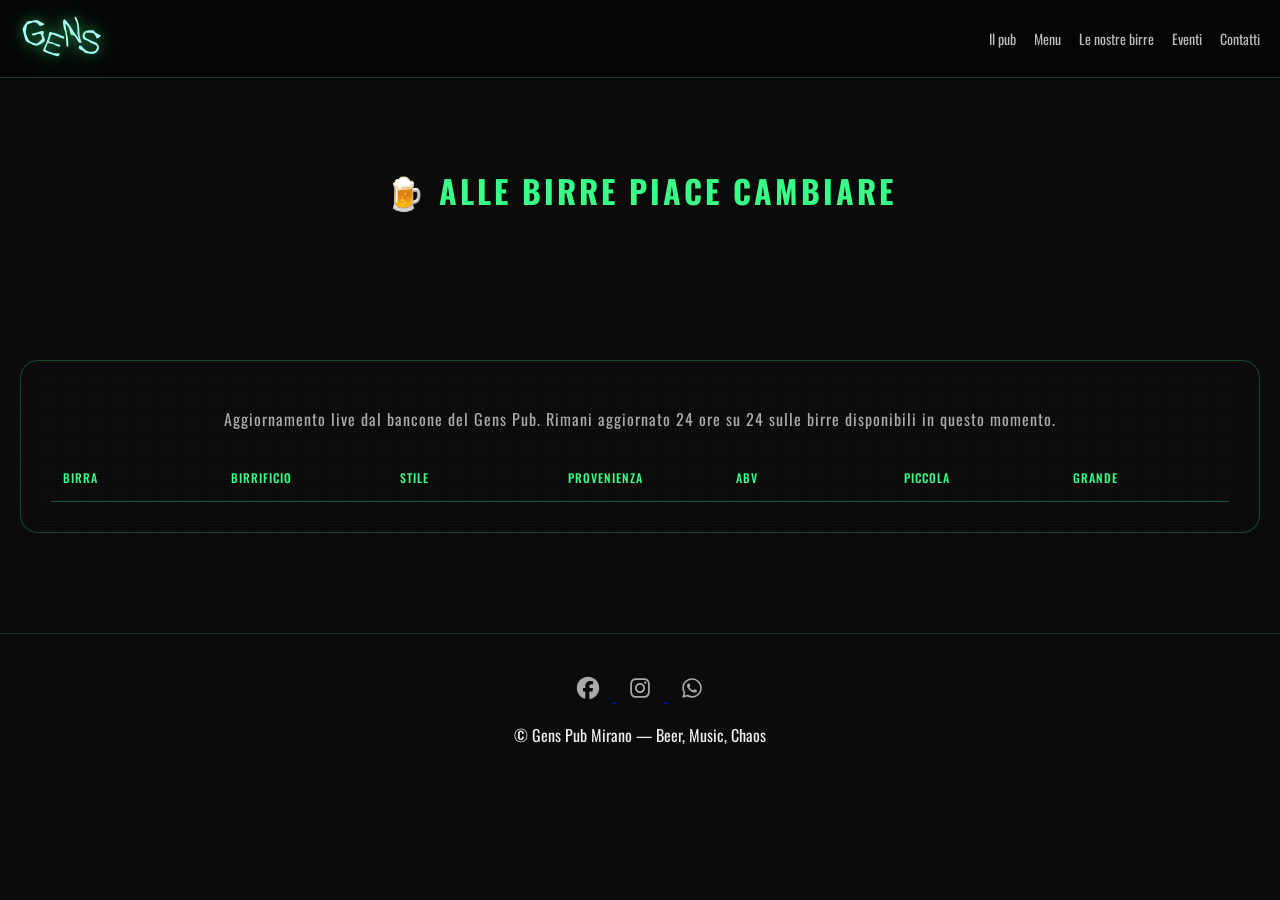
<file: birre-alla-spina-mirano.html>
<!DOCTYPE html>
<html lang="it">
<head>
  <meta charset="UTF-8">
  <meta name="viewport" content="width=device-width, initial-scale=1.0">

  <title>Birre alla Spina | Gens Pub Mirano</title>

  <meta name="description" content="Taplist live delle birre alla spina del Gens Pub di Mirano. Sempre aggiornate dal locale.">

  <link rel="stylesheet" href="genspubmirano.css">
</head>

<body class="page-beer">

<!-- LOADER -->
<div class="loader" id="loader">
  <div class="beer">🍺</div>
  <p>Accendiamo le luci del pub...</p>
</div>

<!-- HEADER -->
<div id="header"></div>

<!-- TITLE -->
<section class="section-title" style="padding-top:140px;">
  <h2>🍺 ALLE BIRRE PIACE CAMBIARE</h2>
</section>

<!-- TAPLIST -->
<section class="menu">

  <div class="glass-card reveal taplist-board">

    <p class="tap-subtitle">
      Aggiornamento live dal bancone del Gens Pub. Rimani aggiornato 24 ore su 24 sulle birre disponibili in questo momento.
    </p>

    <div class="tap-wrapper">

      <table class="tap-table" id="beerTable">
        <thead>
          <tr>
            <th>Birra</th>
            <th>Birrificio</th>
            <th>Stile</th>
            <th>Provenienza</th>
            <th>ABV</th>
            <th>Piccola</th>
            <th>Grande</th>
          </tr>
        </thead>
        <tbody></tbody>
      </table>

    </div>

  </div>

</section>

<!-- FOOTER -->
<div id="footer"></div>

<script src="genspubmirano.js"></script>
</body>
</html>
</file>
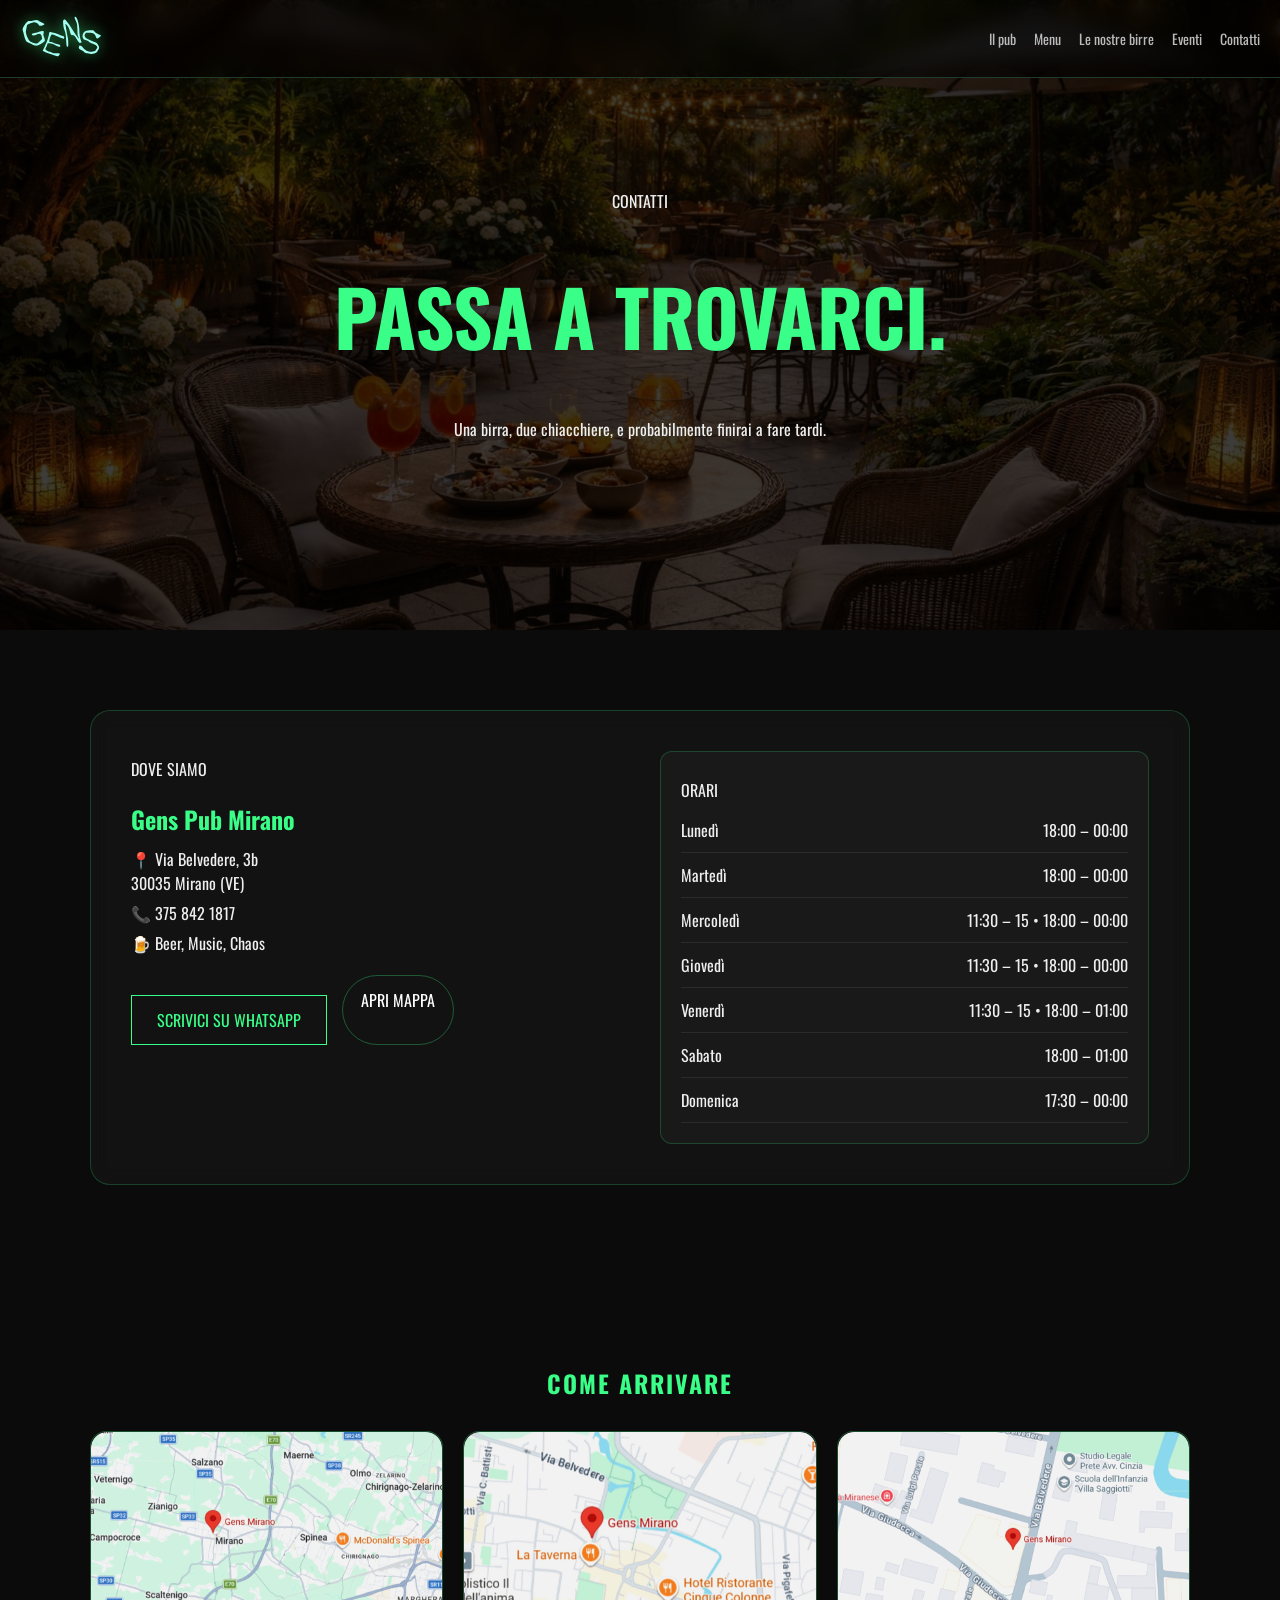
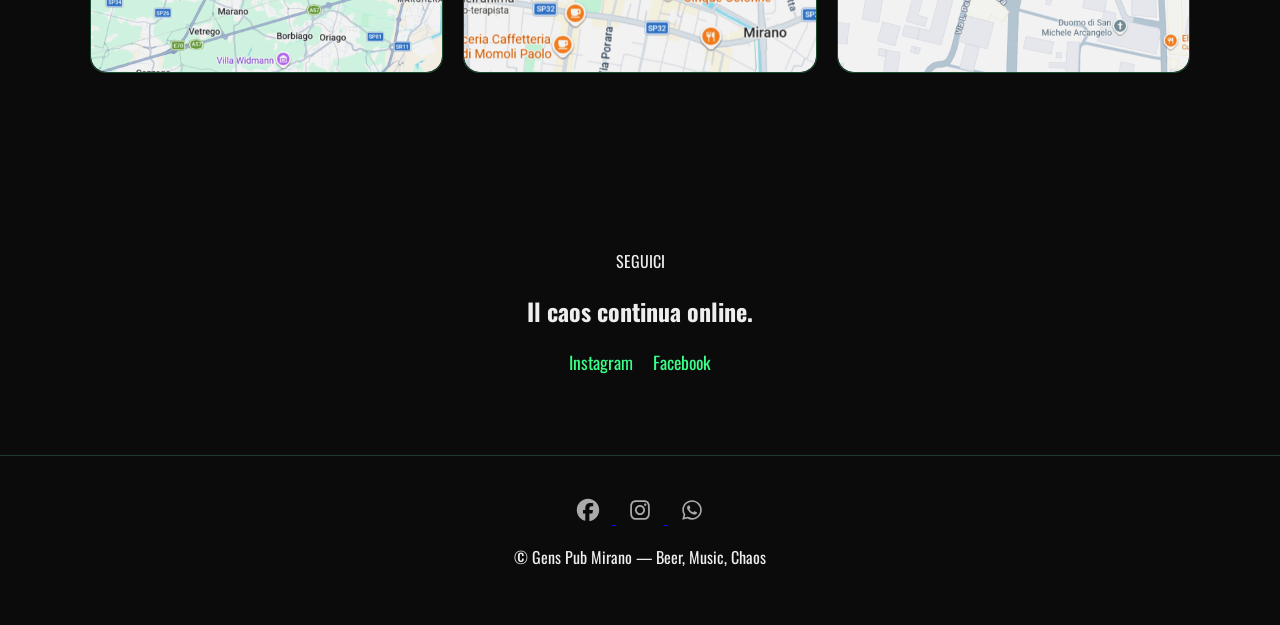
<file: contatti-gens-pub-mirano.html>
<!DOCTYPE html>
<html lang="it">
<head>
  <meta charset="UTF-8">
  <meta name="viewport" content="width=device-width, initial-scale=1.0">

  <title>Contatti | Gens Pub Mirano</title>

  <meta name="description"
        content="Contatta Gens Pub Mirano. Orari, indirizzo, mappe e social del pub.">

  <link rel="stylesheet" href="genspubmirano.css">
</head>

<body>

<!-- HEADER -->
<div id="header"></div>

<!-- HERO -->
<section class="contact-hero">

  <img src="img/hero-giardino.jpg"
       class="contact-bg"
       alt="Gens Pub Mirano">

  <div class="contact-overlay"></div>

  <div class="contact-hero-content reveal">

    <p class="mini-title">CONTATTI</p>

    <h1>
      PASSA A TROVARCI.
    </h1>

    <p>
      Una birra, due chiacchiere,
      e probabilmente finirai a fare tardi.
    </p>

  </div>

</section>

<!-- INFO -->
<section class="contact-info">

  <div class="glass-card contact-card reveal">

    <div class="contact-grid">

      <!-- LEFT -->
      <div class="contact-left">

        <p class="section-kicker">DOVE SIAMO</p>

        <h2>Gens Pub Mirano</h2>

        <p>
          📍 Via Belvedere, 3b<br>
          30035 Mirano (VE)
        </p>

        <p>
          📞 375 842 1817
        </p>

        <p>
          🍺 Beer, Music, Chaos
        </p>

        <div class="contact-buttons">

          <a href="https://wa.me/393758421817"
             target="_blank"
             class="cta">
             SCRIVICI SU WHATSAPP
          </a>

          <a href="https://maps.google.com/?q=Via+Belvedere+3b+Mirano"
             target="_blank"
             class="ghost-btn">
             APRI MAPPA
          </a>

        </div>

      </div>

      <!-- RIGHT -->
      <div class="contact-right">

        <p class="section-kicker">ORARI</p>

        <div class="hours">

          <div class="hour-row">
            <span>Lunedì</span>
            <span>18:00 – 00:00</span>
          </div>

          <div class="hour-row">
            <span>Martedì</span>
            <span>18:00 – 00:00</span>
          </div>

          <div class="hour-row">
            <span>Mercoledì</span>
            <span>11:30 – 15 • 18:00 – 00:00</span>
          </div>

          <div class="hour-row">
            <span>Giovedì</span>
            <span>11:30 – 15 • 18:00 – 00:00</span>
          </div>

          <div class="hour-row">
            <span>Venerdì</span>
            <span>11:30 – 15 • 18:00 – 01:00</span>
          </div>

          <div class="hour-row">
            <span>Sabato</span>
            <span>18:00 – 01:00</span>
          </div>

          <div class="hour-row">
            <span>Domenica</span>
            <span>17:30 – 00:00</span>
          </div>

        </div>

      </div>

    </div>

  </div>

</section>

<!-- MAPPE -->
<section class="map-section">

  <h2 class="reveal">COME ARRIVARE</h2>

  <div class="map-grid">

    <div class="map-card reveal">
      <img src="img/gens-pub-mirano-mappa-mirano.webp"
           alt="Mappa Mirano Gens Pub">
    </div>

    <div class="map-card reveal">
      <img src="img/gens-pub-mirano-mappa-zona.webp"
           alt="Zona Gens Pub Mirano">
    </div>

    <div class="map-card reveal">
      <img src="img/gens-pub-mirano-mappa-zoom.webp"
           alt="Zoom Gens Pub Mirano">
    </div>

  </div>

</section>

<!-- SOCIAL -->
<section class="social-section">

  <div class="social-box reveal">

    <p class="section-kicker">SEGUICI</p>

    <h2>Il caos continua online.</h2>

    <div class="social-links">

      <a href="https://instagram.com/gensmirano"
         target="_blank">
         Instagram
      </a>

      <a href="https://facebook.com/gensmirano"
         target="_blank">
         Facebook
      </a>

    </div>

  </div>

</section>

<!-- FOOTER -->
<div id="footer"></div>

<script src="genspubmirano.js"></script>

</body>
</html>
</file>
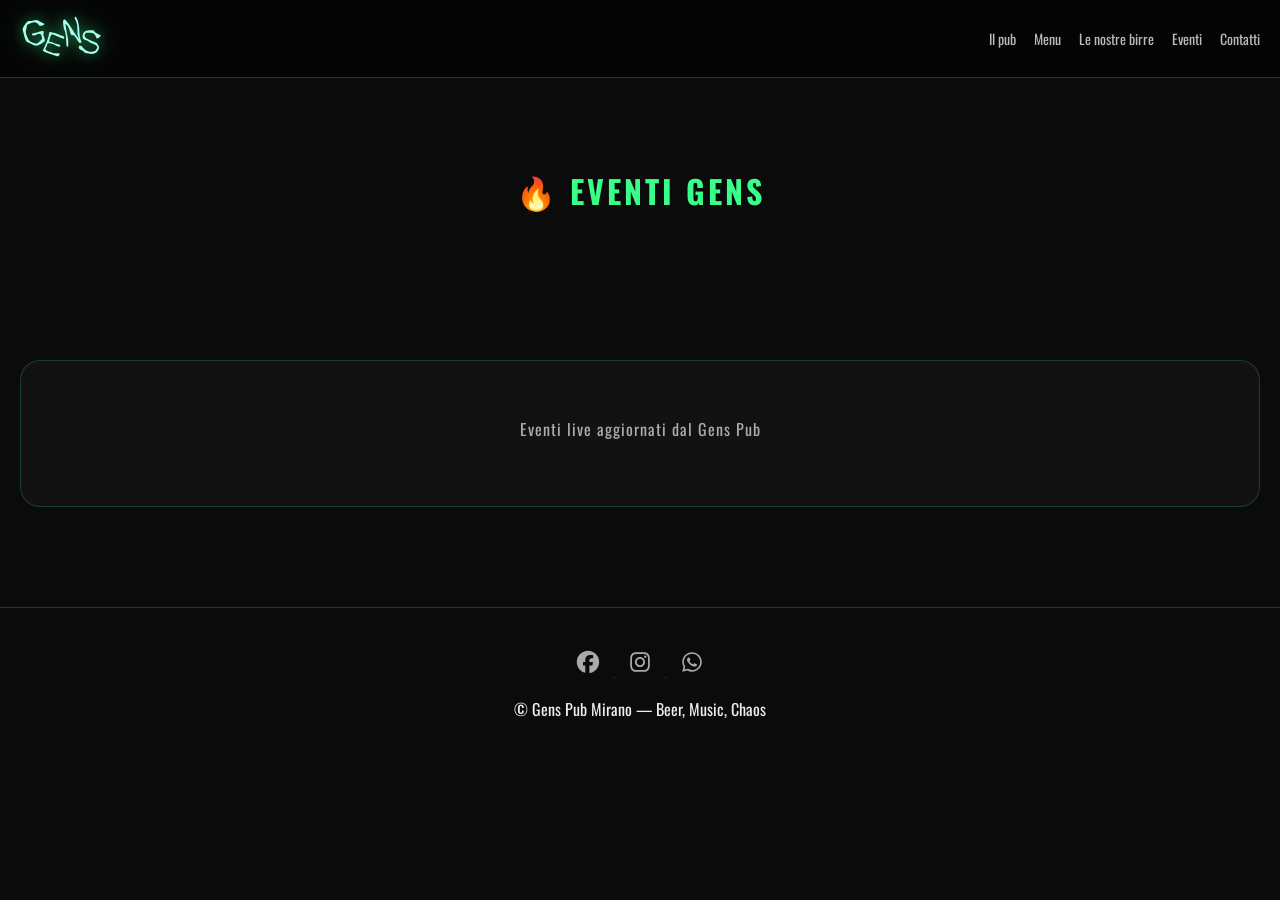
<file: eventi-gens-pub-mirano.html>
<!DOCTYPE html>
<html lang="it">
<head>
  <meta charset="UTF-8">
  <meta name="viewport" content="width=device-width, initial-scale=1.0">

  <title>Eventi | Gens Pub Mirano</title>
  <meta name="description" content="Eventi live del Gens Pub Mirano: serate, DJ set, pintatlon e musica.">

  <link rel="stylesheet" href="genspubmirano.css">
</head>

<body>

<!-- HEADER -->
<div id="header"></div>

<!-- TITLE -->
<section class="section-title" style="padding-top:140px;">
  <h2>🔥 EVENTI GENS</h2>
</section>

<!-- EVENTS -->
<section class="menu">
  <div class="glass-card reveal">

    <p class="tap-subtitle">
      Eventi live aggiornati dal Gens Pub
    </p>

    <div id="eventsContainer" class="events-wrapper"></div>

  </div>
</section>

<!-- FOOTER -->
<div id="footer"></div>

<!-- EVENTS SCRIPT -->
<script>
const EVENTS_URL = "https://docs.google.com/spreadsheets/d/e/2PACX-1vQ5_wEexCQxnpoWje0YrtRDB8C33glfApo-zPmAdBZGaiD_Arlkt8advDNzas5nB-gNbzws20K18iVk/pub?output=csv";

async function loadEvents() {
  try {
    const res = await fetch(EVENTS_URL);
    const data = await res.text();

    const rows = data.trim().split("\n").slice(1);
    const container = document.getElementById("eventsContainer");

    if (!container) return;
    container.innerHTML = "";

    rows.forEach(row => {
      const cols = parseCSVRow(row);

      const titolo = cols[0];
      const descrizione = cols[1];
      const data = cols[2];
      const orario = cols[3];
      const attivo = cols[4];

      if (!titolo) return;
      if (!attivo || attivo.toUpperCase() !== "SI") return;

      const card = document.createElement("div");
      card.className = "event-card";

      card.innerHTML = `
        <h3>${titolo}</h3>
        <p>${descrizione}</p>
        <span>${data} • ${orario}</span>
      `;

      container.appendChild(card);
    });

  } catch (err) {
    console.error("Errore caricamento eventi:", err);
  }
}

/* CSV parser robusto */
function parseCSVRow(text) {
  const result = [];
  let current = "";
  let inQuotes = false;

  for (let i = 0; i < text.length; i++) {
    const char = text[i];

    if (char === '"') {
      inQuotes = !inQuotes;
    } else if (char === "," && !inQuotes) {
      result.push(current);
      current = "";
    } else {
      current += char;
    }
  }

  result.push(current);

  return result.map(v => v.replace(/^"|"$/g, "").trim());
}

loadEvents();
setInterval(loadEvents, 30000);
</script>

<script src="genspubmirano.js"></script>

</body>
</html>
</file>
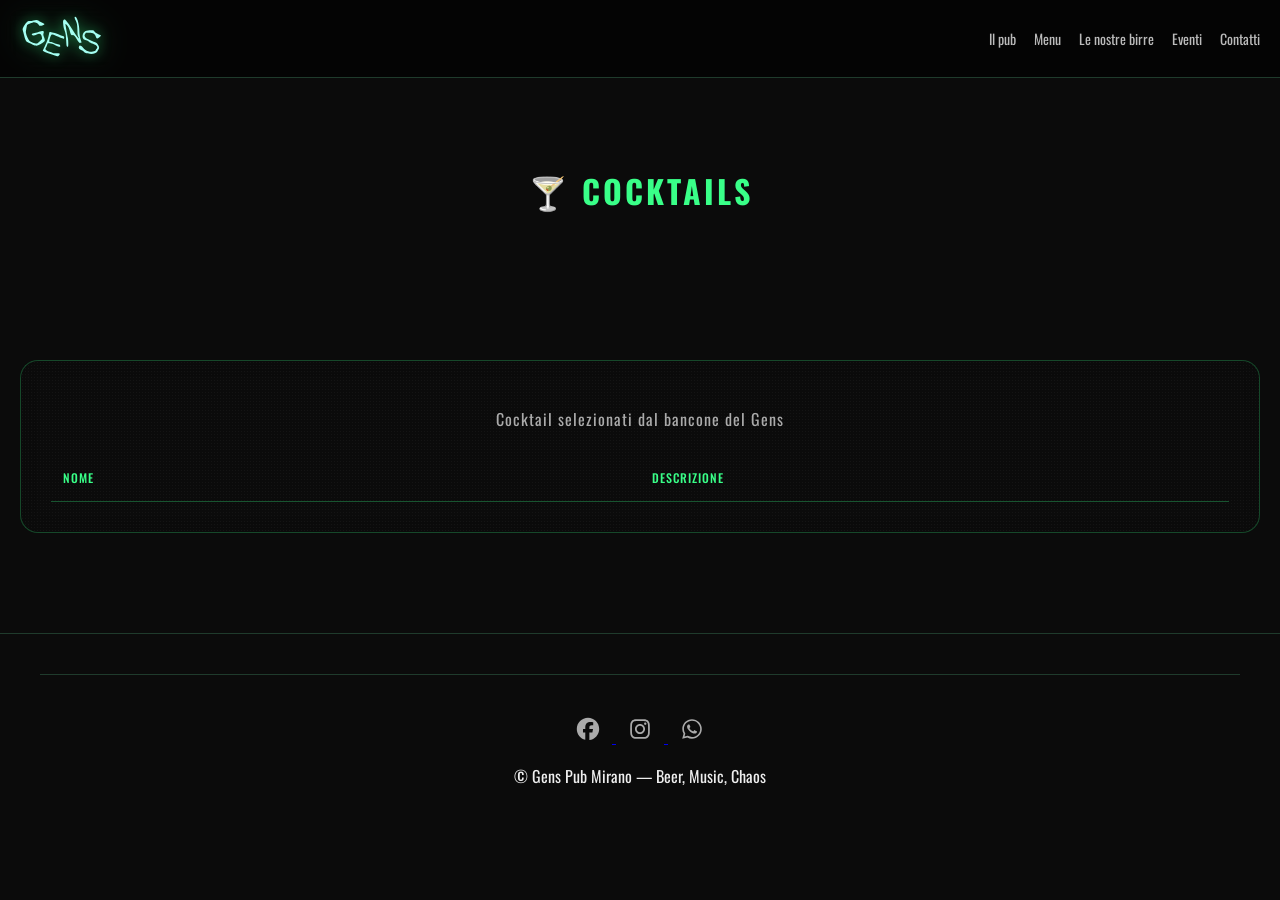
<file: gens-pub-mirano-cocktails.html>
<!DOCTYPE html>
<html lang="it">
<head>
  <meta charset="UTF-8">
  <meta name="viewport" content="width=device-width, initial-scale=1.0">

  <title>Cocktails | Gens Pub Mirano</title>

  <meta name="description"
        content="Cocktails del Gens Pub Mirano. Mix classici e signature sempre aggiornati.">

  <link rel="stylesheet" href="genspubmirano.css">
</head>

<body>

<!-- LOADER -->
<div id="loader" class="loader">
  <div class="beer">🍸</div>
</div>

<!-- HEADER DINAMICO -->
<header id="header"></header>

<!-- TITLE (UGUALE ALLE BIRRE) -->
<section class="section-title" style="padding-top:140px;">
  <h2>🍸 COCKTAILS</h2>
</section>

<!-- MENU (UGUALE ALLE BIRRE) -->
<section class="menu">

  <div class="glass-card reveal taplist-board">

    <p class="tap-subtitle">
      Cocktail selezionati dal bancone del Gens
    </p>

    <div class="tap-wrapper">

      <table class="tap-table">
        <thead>
          <tr>
            <th>Nome</th>
            <th>Descrizione</th>
          </tr>
        </thead>

        <tbody id="menuBody"></tbody>

      </table>

    </div>

  </div>

</section>

<!-- FOOTER DINAMICO -->
<footer id="footer"></footer>

<script src="genspubmirano.js"></script>

<script>
const CATEGORY = "drink";
</script>

</body>
</html>
</file>
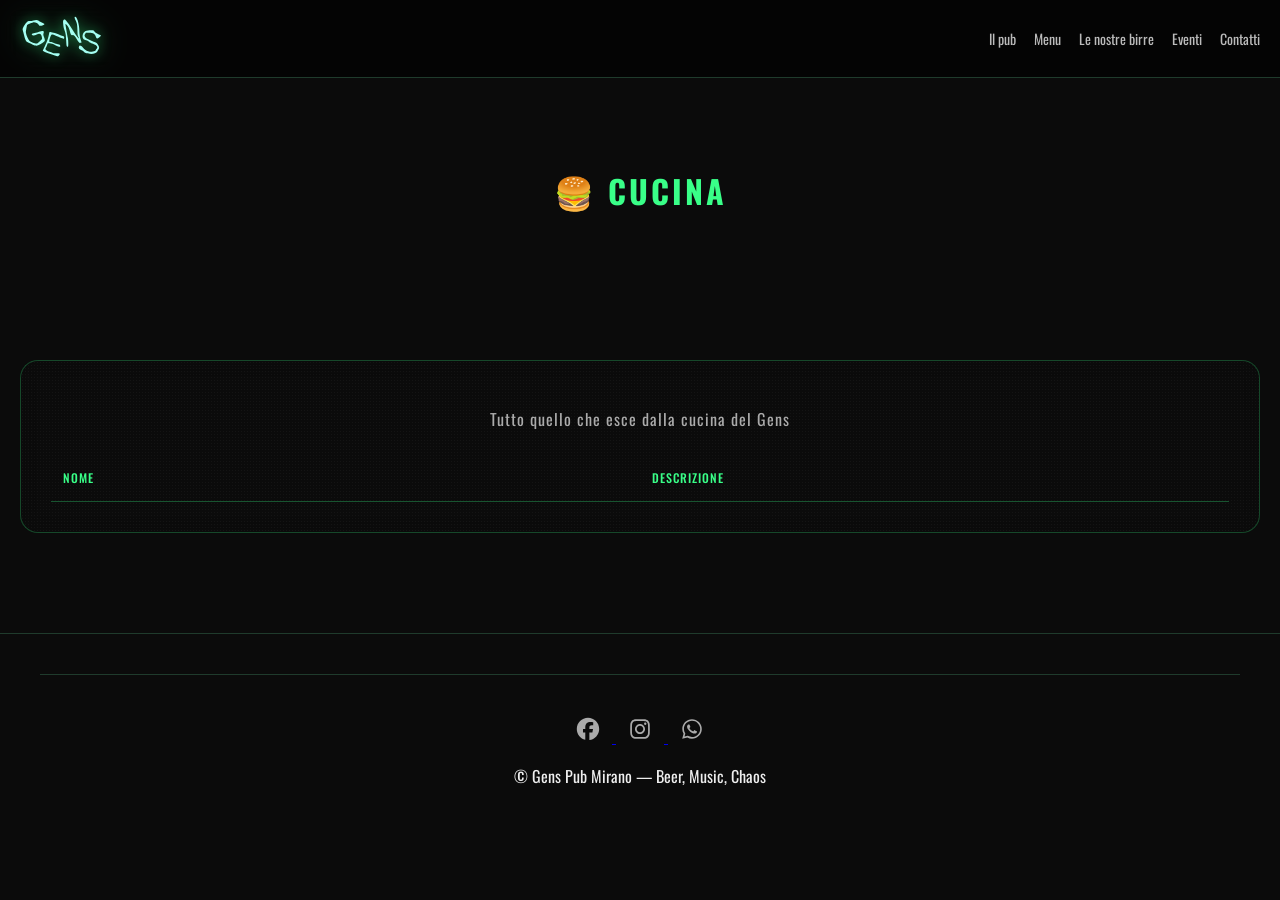
<file: gens-pub-mirano-menu-cibo.html>
<!DOCTYPE html>
<html lang="it">
<head>
  <meta charset="UTF-8">
  <meta name="viewport" content="width=device-width, initial-scale=1.0">

  <title>Menu Food | Gens Pub Mirano</title>

  <meta name="description"
        content="Cucina del Gens Pub Mirano. Toast, cicchetti e piatti da pub sempre aggiornati.">

  <link rel="stylesheet" href="genspubmirano.css">
</head>

<body>

<!-- LOADER -->
<div id="loader" class="loader">
  <div class="beer">🍔</div>
</div>

<!-- HEADER DINAMICO -->
<header id="header"></header>

<!-- TITLE (UGUALE ALLE BIRRE) -->
<section class="section-title" style="padding-top:140px;">
  <h2>🍔 CUCINA</h2>
</section>

<!-- MENU (UGUALE ALLE BIRRE) -->
<section class="menu">

  <div class="glass-card reveal taplist-board">

    <p class="tap-subtitle">
      Tutto quello che esce dalla cucina del Gens
    </p>

    <div class="tap-wrapper">

      <table class="tap-table">
        <thead>
          <tr>
            <th>Nome</th>
            <th>Descrizione</th>
          </tr>
        </thead>

        <tbody id="menuBody"></tbody>

      </table>

    </div>

  </div>

</section>

<!-- FOOTER DINAMICO -->
<footer id="footer"></footer>

<script src="genspubmirano.js"></script>

<script>
const CATEGORY = "cibo";
</script>

</body>
</html>
</file>
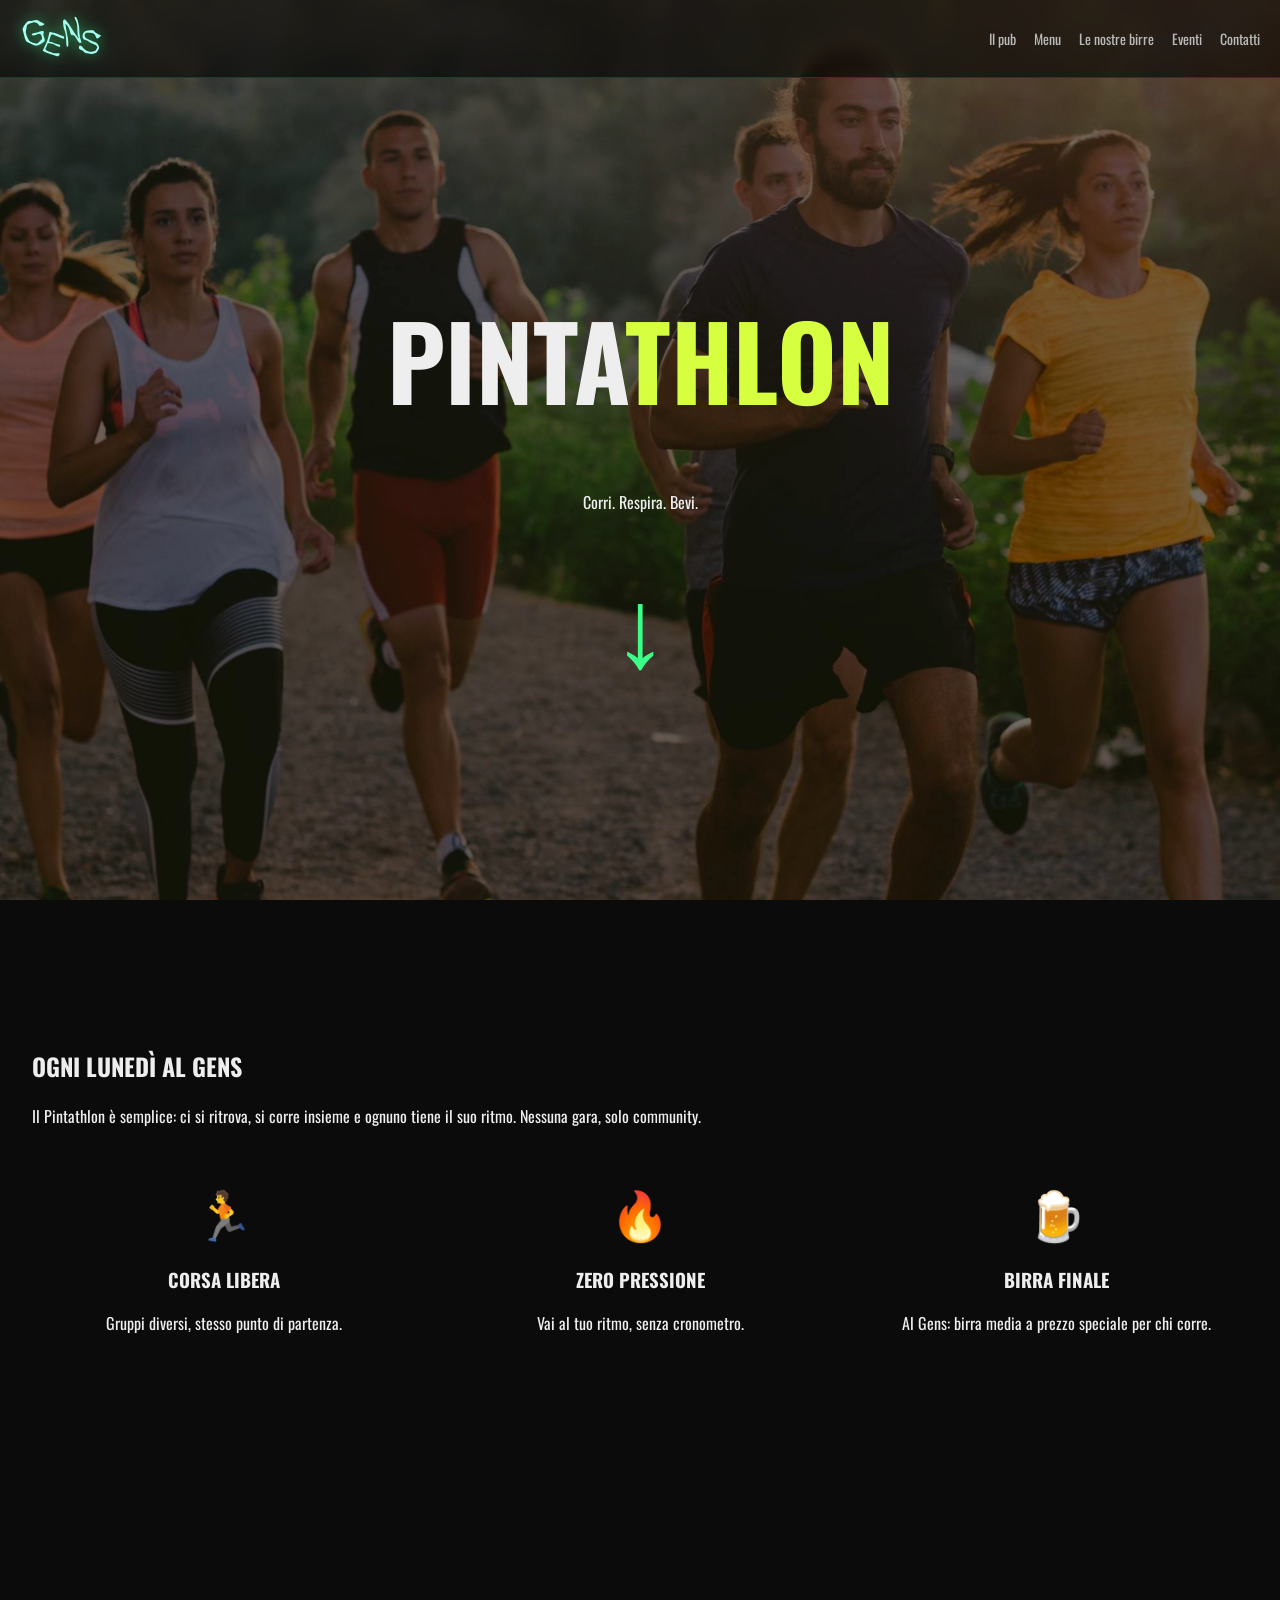
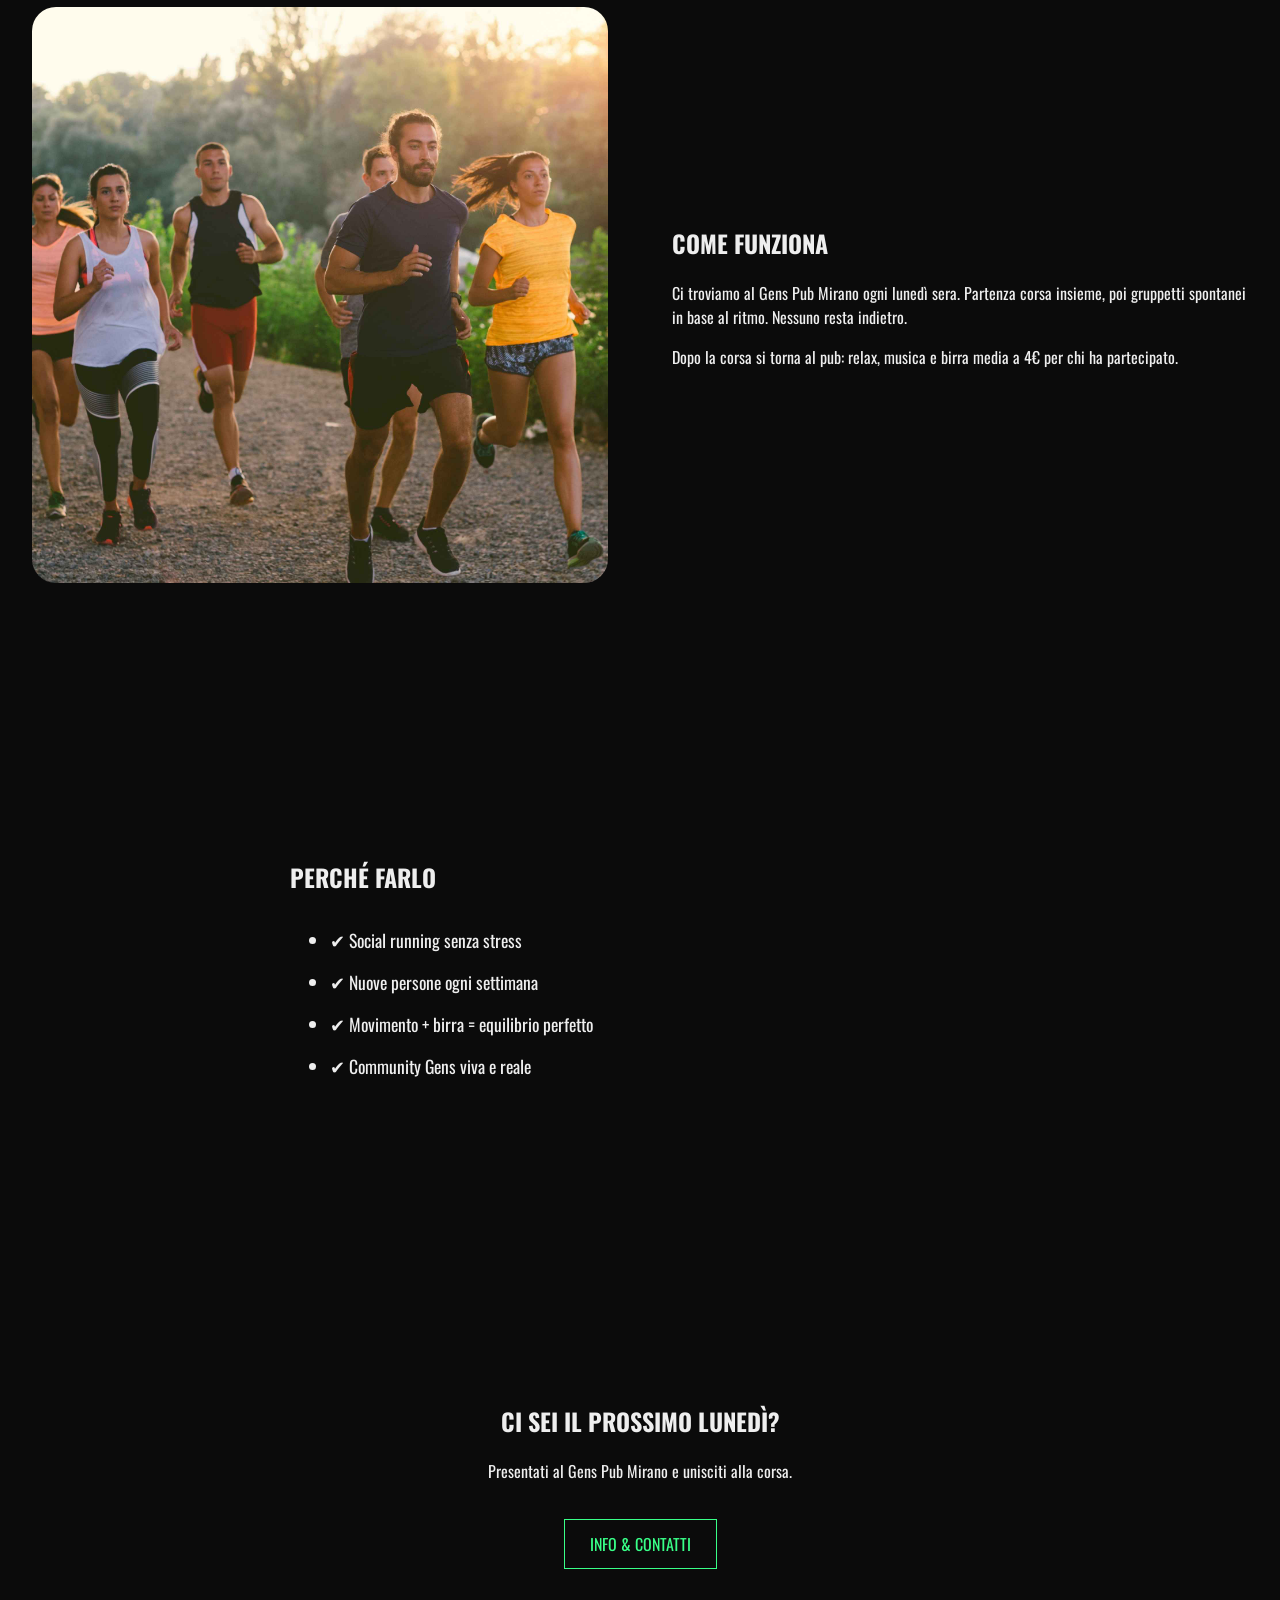
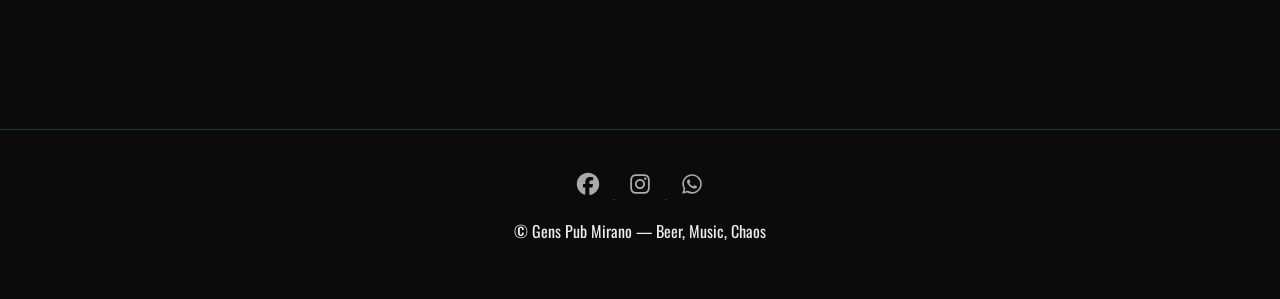
<file: gens-pub-mirano-pintathlon.html>
<!DOCTYPE html>
<html lang="it">
<head>
  <meta charset="UTF-8">
  <meta name="viewport" content="width=device-width, initial-scale=1.0">

  <title>Pintathlon | Gens Pub Mirano</title>
  <meta name="description" content="Pintathlon del Gens Pub Mirano: ogni lunedì si corre insieme e poi birra media a prezzo speciale per chi partecipa. Running, community e birra.">

  <link rel="stylesheet" href="genspubmirano.css">
</head>

<body>

<!-- HEADER -->
<div id="header"></div>

<!-- HERO -->
<section class="pub-hero">
  <img src="img/pintatlon.jpg" class="pub-hero-bg" alt="Pintathlon running">

  <div class="hero-overlay"></div>

  <div class="pub-hero-content">
    <h1>PINTA<span>THLON</span></h1>
    <p>Corri. Respira. Bevi.</p>

    <div class="scroll-arrow">↓</div>
  </div>
</section>

<!-- MANIFESTO -->
<section class="manifesto">
  <h2>OGNI LUNEDÌ AL GENS</h2>
  <p>
    Il Pintathlon è semplice: ci si ritrova, si corre insieme e ognuno tiene il suo ritmo.
    Nessuna gara, solo community.
  </p>

  <div class="manifesto-grid">
    <div class="manifesto-item">
      <span>🏃</span>
      <h3>CORSA LIBERA</h3>
      <p>Gruppi diversi, stesso punto di partenza.</p>
    </div>

    <div class="manifesto-item">
      <span>🔥</span>
      <h3>ZERO PRESSIONE</h3>
      <p>Vai al tuo ritmo, senza cronometro.</p>
    </div>

    <div class="manifesto-item">
      <span>🍺</span>
      <h3>BIRRA FINALE</h3>
      <p>Al Gens: birra media a prezzo speciale per chi corre.</p>
    </div>
  </div>
</section>

<!-- STORY -->
<section class="pub-story">
  <img src="img/pintatlon.jpg" alt="Gruppo corsa Pintathlon">

  <div>
    <h2>COME FUNZIONA</h2>
    <p>
      Ci troviamo al Gens Pub Mirano ogni lunedì sera.
      Partenza corsa insieme, poi gruppetti spontanei in base al ritmo.
      Nessuno resta indietro.
    </p>

    <p>
      Dopo la corsa si torna al pub: relax, musica e birra media a 4€ per chi ha partecipato.
    </p>
  </div>
</section>

<!-- EXPERIENCE -->
<section class="experience">
  <div class="experience-card">
    <h2>PERCHÉ FARLO</h2>

    <ul>
      <li>✔ Social running senza stress</li>
      <li>✔ Nuove persone ogni settimana</li>
      <li>✔ Movimento + birra = equilibrio perfetto</li>
      <li>✔ Community Gens viva e reale</li>
    </ul>
  </div>
</section>

<!-- CTA -->
<section class="pub-cta">
  <h2>CI SEI IL PROSSIMO LUNEDÌ?</h2>
  <p>Presentati al Gens Pub Mirano e unisciti alla corsa.</p>

  <a href="contatti-gens-pub-mirano.html" class="cta">
    INFO & CONTATTI
  </a>
</section>

<!-- FOOTER -->
<div id="footer"></div>

<script src="genspubmirano.js"></script>
</body>
</html>
</file>
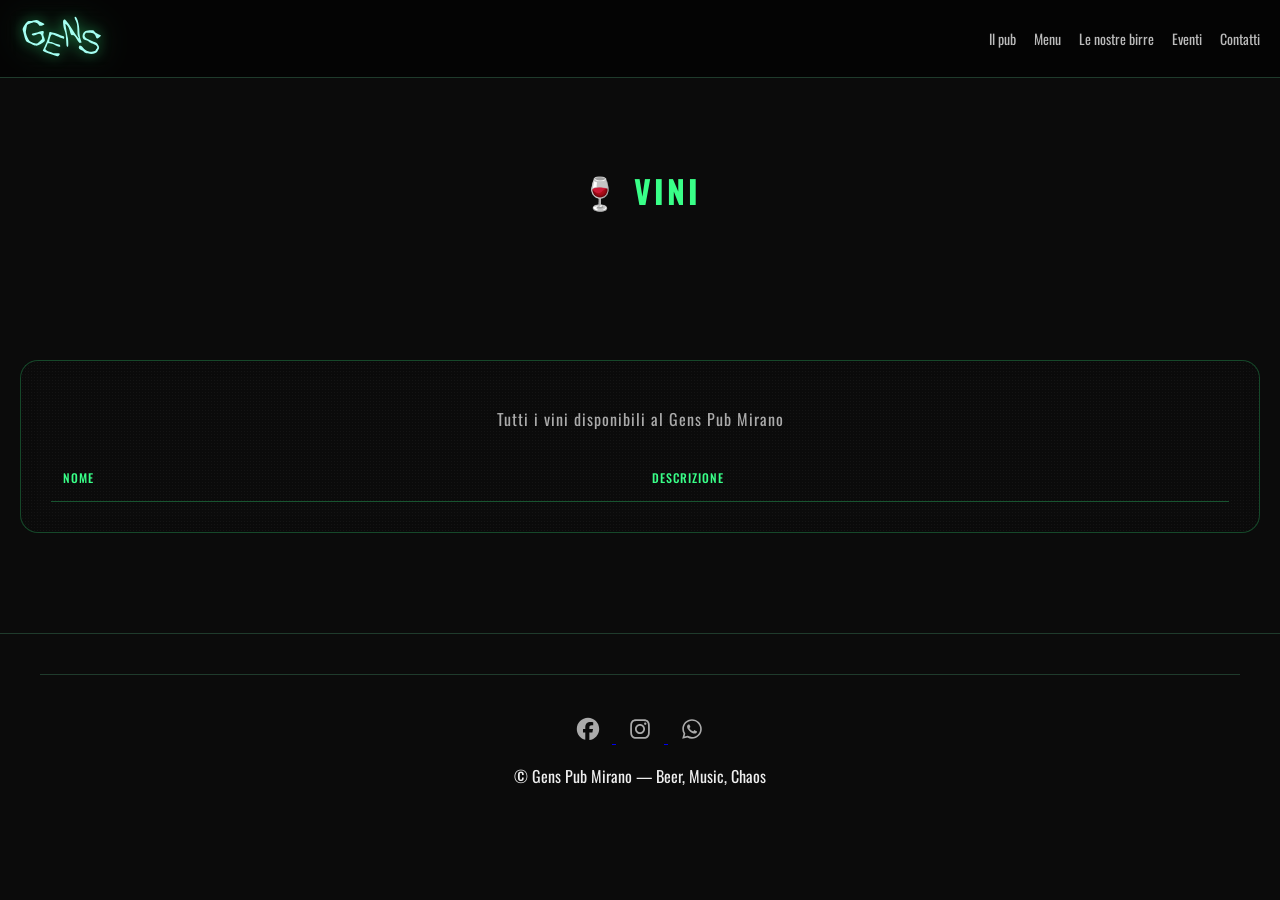
<file: gens-pub-mirano-vino.html>
<!DOCTYPE html>
<html lang="it">
<head>
  <meta charset="UTF-8">
  <meta name="viewport" content="width=device-width, initial-scale=1.0">

  <title>Vini | Gens Pub Mirano</title>

  <meta name="description"
        content="Selezione vini del Gens Pub Mirano. Vini bianchi, rossi e speciali sempre aggiornati.">

  <link rel="stylesheet" href="genspubmirano.css">
</head>

<body>

<!-- LOADER (se lo usi nel sito) -->
<div id="loader" class="loader">
  <div class="beer">🍷</div>
</div>

<!-- HEADER DINAMICO -->
<header id="header"></header>

<!-- TITLE (UGUALE ALLE BIRRE) -->
<section class="section-title" style="padding-top:140px;">
  <h2>🍷 VINI</h2>
</section>

<!-- MENU (UGUALE ALLE BIRRE) -->
<section class="menu">

  <div class="glass-card reveal taplist-board">

    <p class="tap-subtitle">
      Tutti i vini disponibili al Gens Pub Mirano
    </p>

    <div class="tap-wrapper">

      <table class="tap-table">
        <thead>
          <tr>
            <th>Nome</th>
            <th>Descrizione</th>
          </tr>
        </thead>

        <tbody id="menuBody"></tbody>

      </table>

    </div>

  </div>

</section>

<!-- FOOTER DINAMICO -->
<footer id="footer"></footer>

<script src="genspubmirano.js"></script>

<script>
const CATEGORY = "vino";
</script>

</body>
</html>
</file>
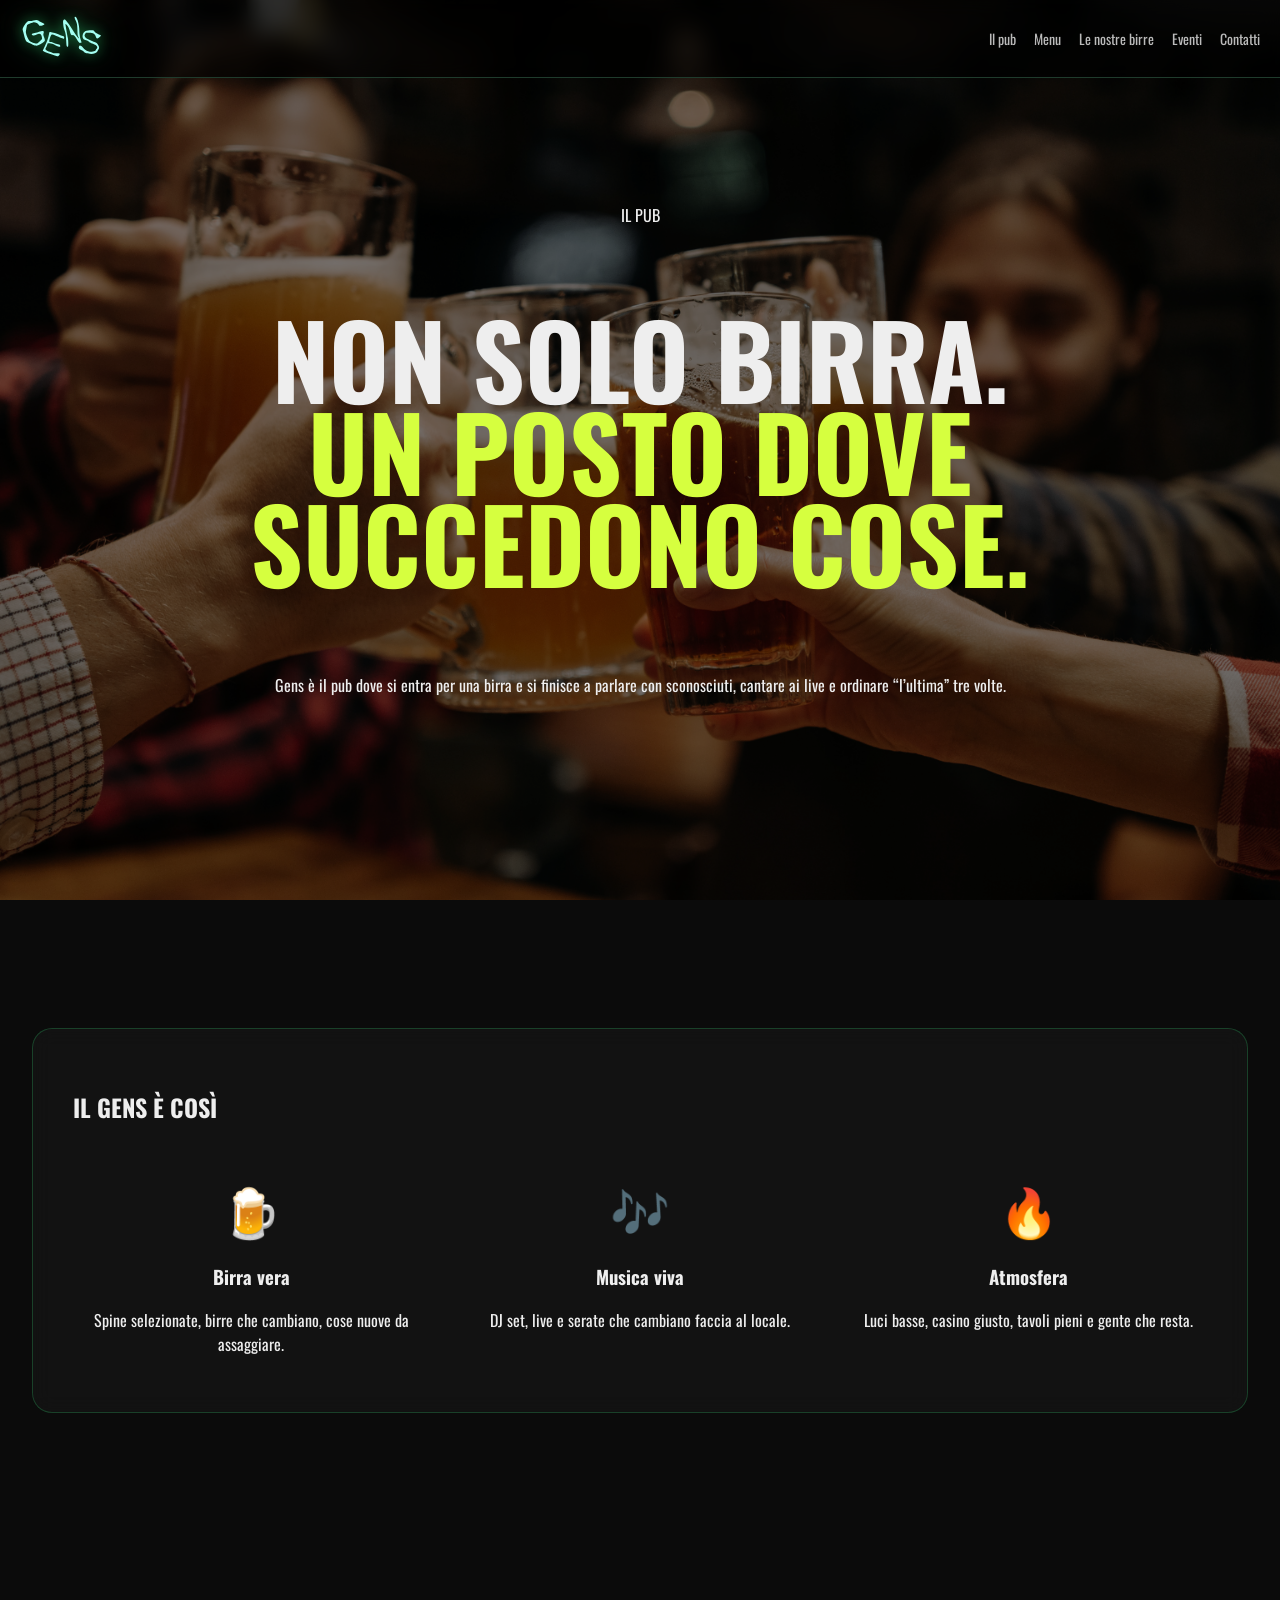
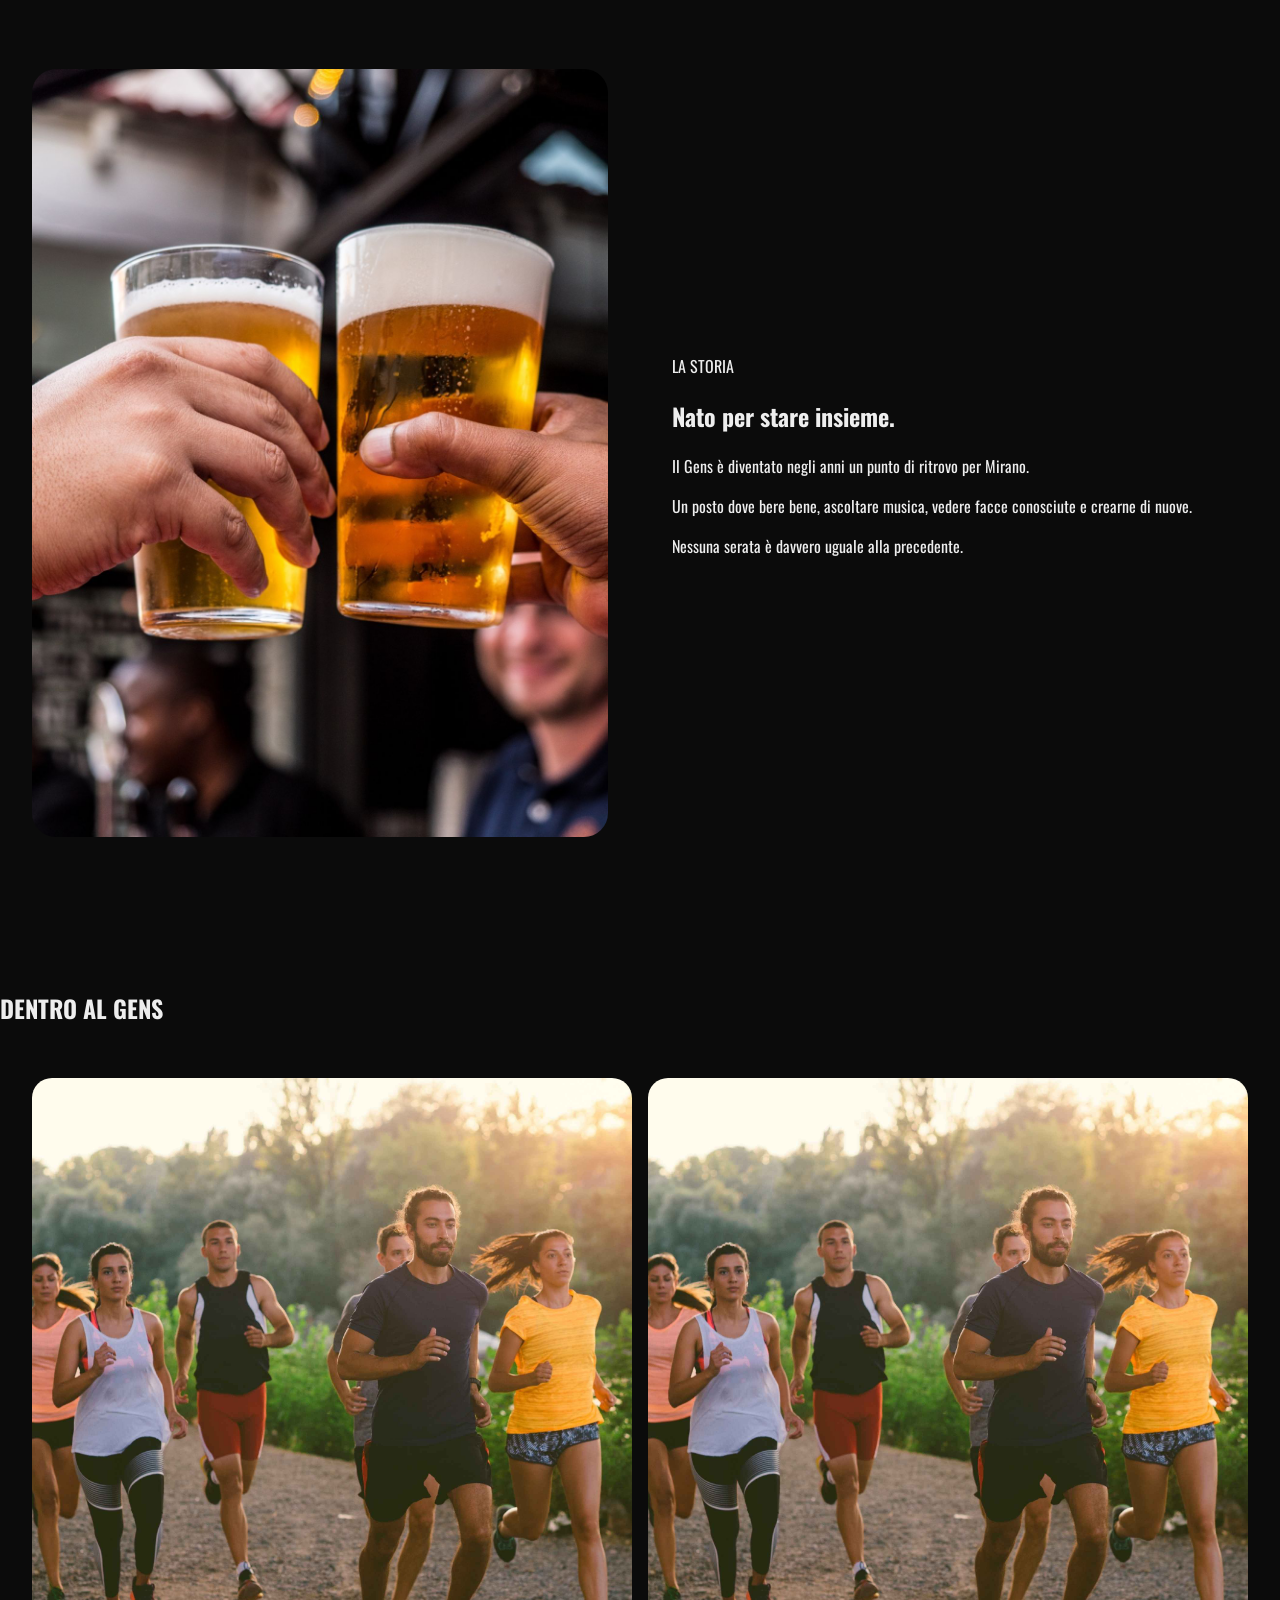
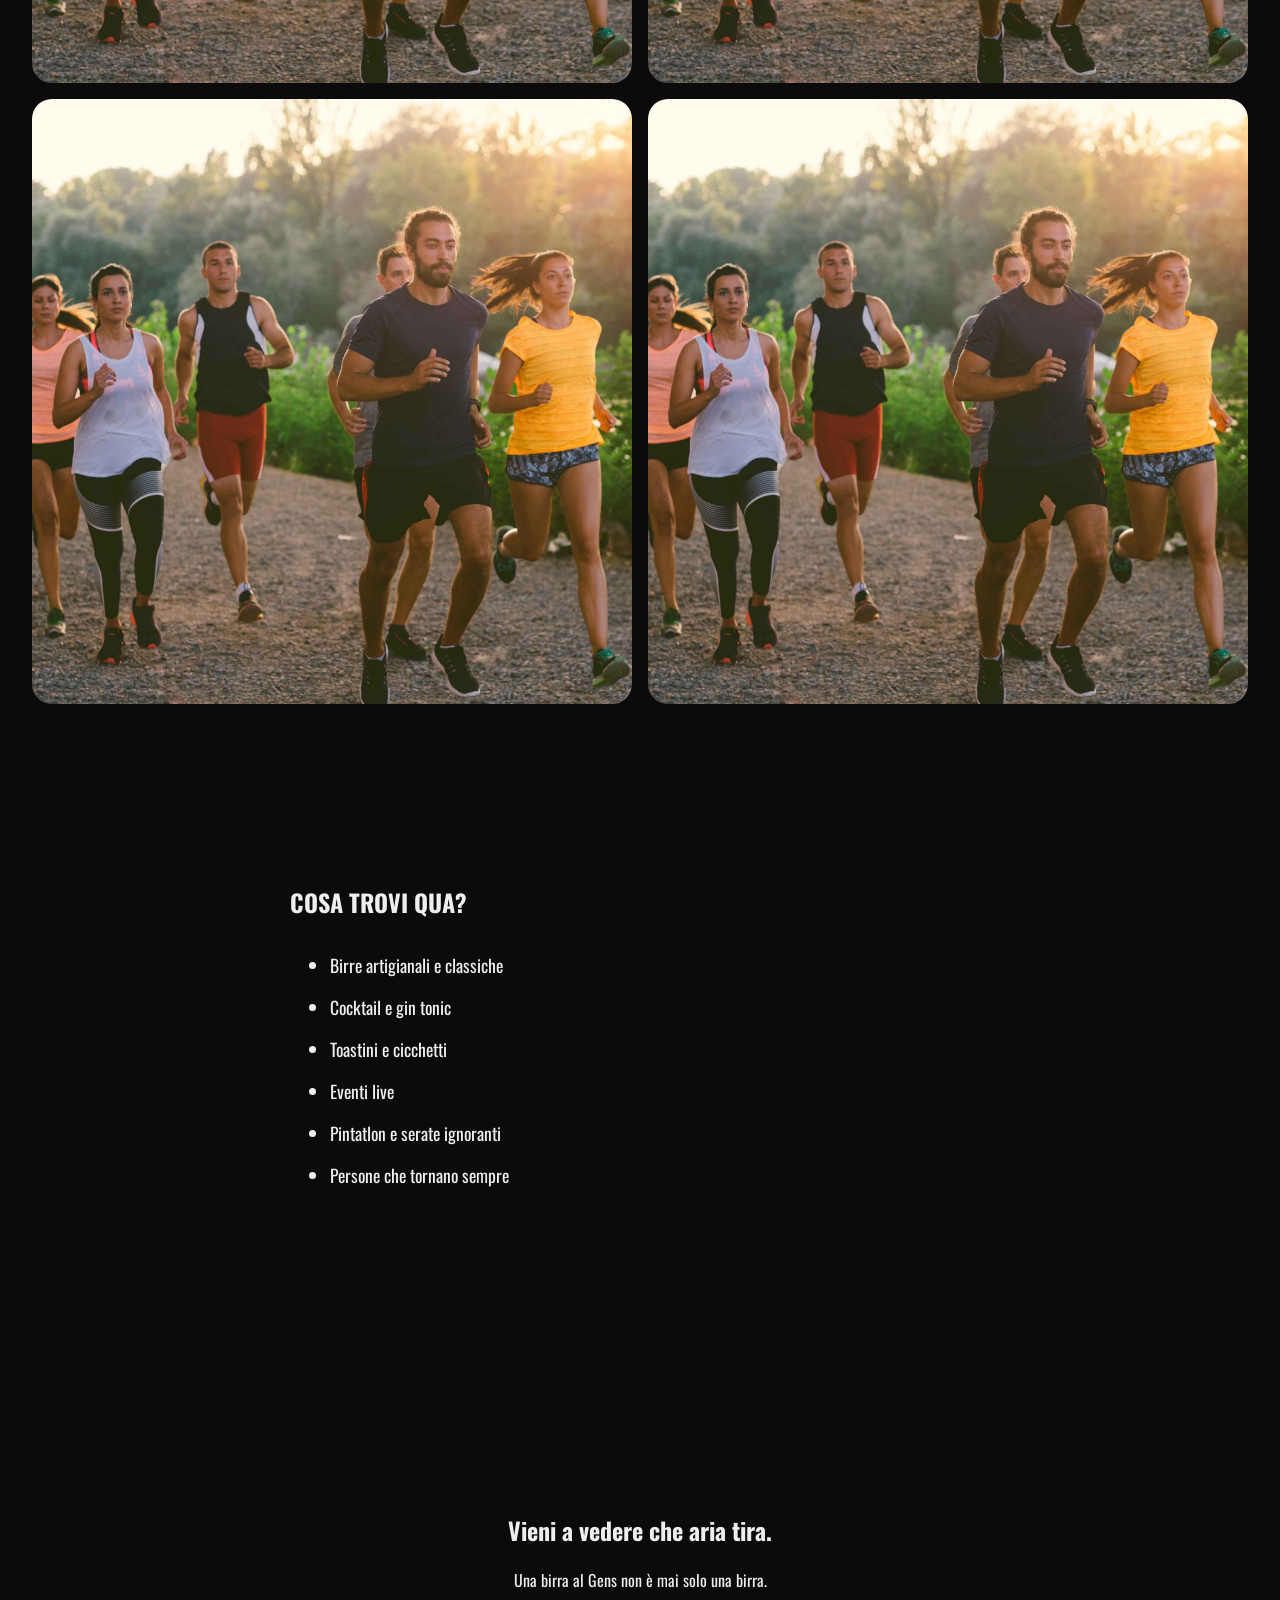
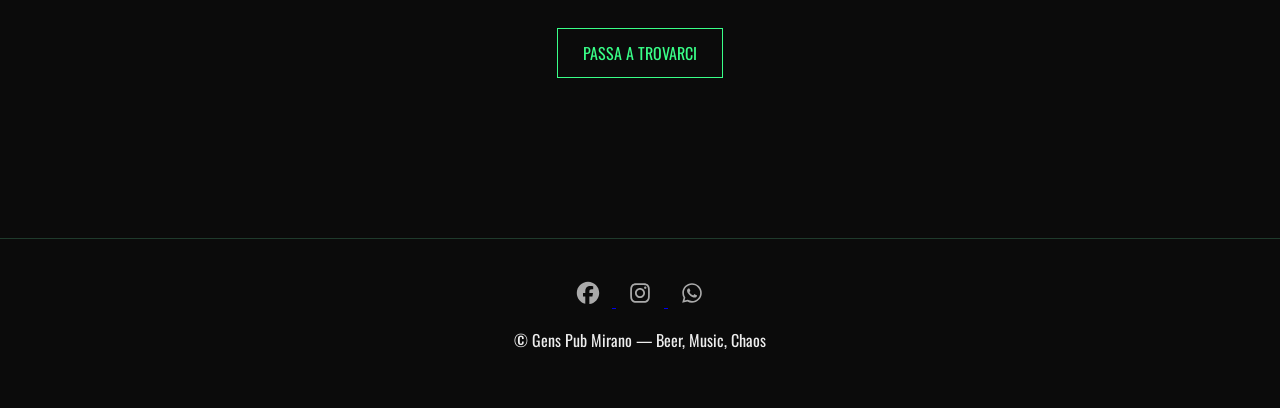
<file: gens-pub-mirano.html>
<!DOCTYPE html>
<html lang="it">
<head>
  <meta charset="UTF-8">
  <meta name="viewport" content="width=device-width, initial-scale=1.0">

  <title>Il Pub | Gens Pub Mirano</title>

  <meta name="description"
        content="Scopri il Gens Pub Mirano. Birra, musica, caos controllato e serate che non sembrano mai uguali.">

  <link rel="stylesheet" href="genspubmirano.css">
</head>

<body>

<!-- HEADER -->
<header class="header">
  <a href="index.html">
    <img src="img/gens-bar-mirano.svg" class="logo" alt="Gens Pub Mirano">
  </a>

  <nav class="nav" id="navMenu">
<a href="gens-pub-mirano.html" class="nav-link">Il pub</a>
<a href="menu-gens-pub-mirano.html" class="nav-link">Menu</a>
<a href="birre-alla-spina-mirano.html" class="nav-link">Le nostre birre</a>
    <a href="eventi-gens-pub-mirano.html" class="nav-link">Eventi</a>
    <a href="contatti-gens-pub-mirano.html" class="nav-link">Contatti</a>
  </nav>

  <div class="burger" id="burger">
    <span></span>
    <span></span>
    <span></span>
  </div>
</header>

<!-- HERO -->
<section class="pub-hero">

  <img src="img/hero-gens-pub-mirano.jpg"
       class="pub-hero-bg"
       alt="Interno Gens Pub Mirano">

  <div class="hero-overlay"></div>

  <div class="pub-hero-content reveal">

    <p class="mini-title">IL PUB</p>

    <h1>
      NON SOLO BIRRA.
      <span>UN POSTO DOVE SUCCEDONO COSE.</span>
    </h1>

    <p>
      Gens è il pub dove si entra per una birra
      e si finisce a parlare con sconosciuti,
      cantare ai live e ordinare “l’ultima” tre volte.
    </p>

  </div>

</section>

<!-- MANIFESTO -->
<section class="manifesto">

  <div class="glass-card reveal">

    <h2>IL GENS È COSÌ</h2>

    <div class="manifesto-grid">

      <div class="manifesto-item">
        <span>🍺</span>
        <h3>Birra vera</h3>
        <p>
          Spine selezionate, birre che cambiano,
          cose nuove da assaggiare.
        </p>
      </div>

      <div class="manifesto-item">
        <span>🎶</span>
        <h3>Musica viva</h3>
        <p>
          DJ set, live e serate che cambiano faccia al locale.
        </p>
      </div>

      <div class="manifesto-item">
        <span>🔥</span>
        <h3>Atmosfera</h3>
        <p>
          Luci basse, casino giusto,
          tavoli pieni e gente che resta.
        </p>
      </div>

    </div>

  </div>

</section>

<!-- STORY -->
<section class="pub-story">

  <div class="story-left reveal">

    <img src="img/pub-bancone.jpg"
         alt="Bancone Gens Pub">

  </div>

  <div class="story-right reveal">

    <p class="section-kicker">LA STORIA</p>

    <h2>
      Nato per stare insieme.
    </h2>

    <p>
      Il Gens è diventato negli anni un punto di ritrovo
      per Mirano.
    </p>

    <p>
      Un posto dove bere bene,
      ascoltare musica,
      vedere facce conosciute
      e crearne di nuove.
    </p>

    <p>
      Nessuna serata è davvero uguale alla precedente.
    </p>

  </div>

</section>

<!-- GALLERY -->
<section class="pub-gallery">

  <h2 class="reveal">DENTRO AL GENS</h2>

  <div class="gallery-grid">

    <div class="gallery-item reveal">
      <img src="img/pintatlon.jpg" alt="">
    </div>

    <div class="gallery-item reveal">
      <img src="img/pintatlon.jpg" alt="">
    </div>

    <div class="gallery-item reveal">
      <img src="img/pintatlon.jpg" alt="">
    </div>

    <div class="gallery-item reveal">
      <img src="img/pintatlon.jpg" alt="">
    </div>

  </div>

</section>

<!-- EXPERIENCE -->
<section class="experience">

  <div class="experience-card reveal">

    <h2>COSA TROVI QUA?</h2>

    <ul>
      <li>Birre artigianali e classiche</li>
      <li>Cocktail e gin tonic</li>
      <li>Toastini e cicchetti</li>
      <li>Eventi live</li>
      <li>Pintatlon e serate ignoranti</li>
      <li>Persone che tornano sempre</li>
    </ul>

  </div>

</section>

<!-- FINAL CTA -->
<section class="pub-cta">

  <div class="pub-cta-content reveal">

    <h2>
      Vieni a vedere che aria tira.
    </h2>

    <p>
      Una birra al Gens non è mai solo una birra.
    </p>

    <a href="contatti-gens-pub-mirano.html" class="cta">
      PASSA A TROVARCI
    </a>

  </div>

</section>

<!-- FOOTER -->
<footer>
  <div class="social">

    <a href="https://www.facebook.com/gensmirano" target="_blank">
      <!-- FB -->
      <svg viewBox="0 0 640 640"><path d="M576 320C576 178.6 461.4 64 320 64C178.6 64 64 178.6 64 320C64 440 146.7 540.8 258.2 568.5L258.2 398.2L205.4 398.2L205.4 320L258.2 320L258.2 286.3C258.2 199.2 297.6 158.8 383.2 158.8C399.4 158.8 427.4 162 438.9 165.2L438.9 236C432.9 235.4 422.4 235 409.3 235C367.3 235 351.1 250.9 351.1 292.2L351.1 320L434.7 320L420.3 398.2L351 398.2L351 574.1C477.8 558.8 576 450.9 576 320z"/></svg>
    </a>

<a href="https://instagram.com/gensmirano" target="_blank">
  <!-- Instagram -->
  <svg xmlns="http://www.w3.org/2000/svg" viewBox="0 0 640 640">
    <path d="M320.3 205C256.8 204.8 205.2 256.2 205 319.7C204.8 383.2 256.2 434.8 319.7 435C383.2 435.2 434.8 383.8 435 320.3C435.2 256.8 383.8 205.2 320.3 205zM319.7 245.4C360.9 245.2 394.4 278.5 394.6 319.7C394.8 360.9 361.5 394.4 320.3 394.6C279.1 394.8 245.6 361.5 245.4 320.3C245.2 279.1 278.5 245.6 319.7 245.4zM413.1 200.3C413.1 185.5 425.1 173.5 439.9 173.5C454.7 173.5 466.7 185.5 466.7 200.3C466.7 215.1 454.7 227.1 439.9 227.1C425.1 227.1 413.1 215.1 413.1 200.3zM542.8 227.5C541.1 191.6 532.9 159.8 506.6 133.6C480.4 107.4 448.6 99.2 412.7 97.4C375.7 95.3 264.8 95.3 227.8 97.4C192 99.1 160.2 107.3 133.9 133.5C107.6 159.7 99.5 191.5 97.7 227.4C95.6 264.4 95.6 375.3 97.7 412.3C99.4 448.2 107.6 480 133.9 506.2C160.2 532.4 191.9 540.6 227.8 542.4C264.8 544.5 375.7 544.5 412.7 542.4C448.6 540.7 480.4 532.5 506.6 506.2C532.8 480 541 448.2 542.8 412.3C544.9 375.3 544.9 264.5 542.8 227.5zM495 452C487.2 471.6 472.1 486.7 452.4 494.6C422.9 506.3 352.9 503.6 320.3 503.6C287.7 503.6 217.6 506.2 188.2 494.6C168.6 486.8 153.5 471.7 145.6 452C133.9 422.5 136.6 352.5 136.6 319.9C136.6 287.3 134 217.2 145.6 187.8C153.4 168.2 168.5 153.1 188.2 145.2C217.7 133.5 287.7 136.2 320.3 136.2C352.9 136.2 423 133.6 452.4 145.2C472 153 487.1 168.1 495 187.8C506.7 217.3 504 287.3 504 319.9C504 352.5 506.7 422.6 495 452z"/>
  </svg>
</a>

<a href="https://wa.me/393758421817" target="_blank">
  <!-- WhatsApp -->
  <svg xmlns="http://www.w3.org/2000/svg" viewBox="0 0 640 640">
    <path d="M476.9 161.1C435 119.1 379.2 96 319.9 96C197.5 96 97.9 195.6 97.9 318C97.9 357.1 108.1 395.3 127.5 429L96 544L213.7 513.1C246.1 530.8 282.6 540.1 319.8 540.1L319.9 540.1C442.2 540.1 544 440.5 544 318.1C544 258.8 518.8 203.1 476.9 161.1zM319.9 502.7C286.7 502.7 254.2 493.8 225.9 477L219.2 473L149.4 491.3L168 423.2L163.6 416.2C145.1 386.8 135.4 352.9 135.4 318C135.4 216.3 218.2 133.5 320 133.5C369.3 133.5 415.6 152.7 450.4 187.6C485.2 222.5 506.6 268.8 506.5 318.1C506.5 419.9 421.6 502.7 319.9 502.7zM421.1 364.5C415.6 361.7 388.3 348.3 383.2 346.5C378.1 344.6 374.4 343.7 370.7 349.3C367 354.9 356.4 367.3 353.1 371.1C349.9 374.8 346.6 375.3 341.1 372.5C308.5 356.2 287.1 343.4 265.6 306.5C259.9 296.7 271.3 297.4 281.9 276.2C283.7 272.5 282.8 269.3 281.4 266.5C280 263.7 268.9 236.4 264.3 225.3C259.8 214.5 255.2 216 251.8 215.8C248.6 215.6 244.9 215.6 241.2 215.6C237.5 215.6 231.5 217 226.4 222.5C221.3 228.1 207 241.5 207 268.8C207 296.1 226.9 322.5 229.6 326.2C232.4 329.9 268.7 385.9 324.4 410C359.6 425.2 373.4 426.5 391 423.9C401.7 422.3 423.8 410.5 428.4 397.5C433 384.5 433 373.4 431.6 371.1C430.3 368.6 426.6 367.2 421.1 364.5z"/>
  </svg>
</a>

  <p>© Gens Pub Mirano — Beer, Music, Chaos</p>
</footer>

<script src="genspubmirano.js"></script>

</body>
</html>
</file>
<file: genspubmirano.css>
@import url('https://fonts.googleapis.com/css2?family=Oswald:wght@300;500;700&display=swap');

*{
  box-sizing:border-box;
}

body{
  margin:0;
  font-family:'Oswald', sans-serif;
  background:#0b0b0b;
  color:#eee;
  overflow-x:hidden;
}

/* =========================
   LOADER
========================= */
.loader{
  position:fixed;
  inset:0;
  background:#0b0b0b;
  display:flex;
  flex-direction:column;
  justify-content:center;
  align-items:center;
  z-index:9999;
}

.loader .beer{
  font-size:50px;
  animation:bounce 1s infinite;
}

@keyframes bounce{
  0%,100%{transform:translateY(0)}
  50%{transform:translateY(-20px)}
}

/* =========================
   HEADER (FIXED)
========================= */
.header{
  position:fixed;
  top:0;
  left:0;
  width:100%;
  display:flex;
  justify-content:space-between;
  align-items:center;
  padding:15px 20px;
  background:rgba(0,0,0,0.6);
  backdrop-filter: blur(10px);
  border-bottom:1px solid #1f3b2c;
  z-index:1000;
  gap:20px;
}

/* LOGO */
.logo{
  height:40px;
  flex-shrink:0;
}

/* NAV DESKTOP */
.nav{
  display:flex;
  align-items:center;
  gap:18px;
  flex-wrap:nowrap;
  max-width:70%;
  overflow:hidden;
}

.nav a{
  color:#bbb;
  text-decoration:none;
  font-size:14px;
  white-space:nowrap;
  transition:0.3s;
}

.nav a:hover{
  color:#39ff88;
}

/* =========================
   BURGER MENU
========================= */
.burger{
  width:35px;
  height:25px;
  display:none;
  flex-direction:column;
  justify-content:space-between;
  cursor:pointer;
  z-index:3000;
  margin-left:auto;
}

.burger span{
  height:3px;
  width:100%;
  background:#39ff88;
  border-radius:5px;
  transition:0.3s;
}

/* =========================
   HERO
========================= */
.hero{
  height:100vh;
  position:relative;
  display:flex;
  justify-content:center;
  align-items:center;
  text-align:center;
}

.hero-bg{
  position:absolute;
  width:100%;
  height:100%;
  object-fit:cover;
  filter:brightness(0.4) contrast(1.2);
}

.hero-glow{
  position:absolute;
  inset:0;
  background:radial-gradient(circle, rgba(57,255,136,0.15), transparent 60%);
}

.hero-content{
  z-index:2;
}

.hero h1{
  font-size:5rem;
  color:#39ff88;
  letter-spacing:5px;
}

.cta{
  display:inline-block;
  margin-top:20px;
  padding:12px 25px;
  border:1px solid #39ff88;
  color:#39ff88;
  text-decoration:none;
  transition:0.3s;
}

.cta:hover{
  background:#39ff88;
  color:#000;
}

/* =========================
   GLASS CARD
========================= */
.glass-card{
  background:rgba(255,255,255,0.03);
  padding:40px;
  border:1px solid rgba(57,255,136,0.2);
  backdrop-filter: blur(10px);
  border-radius:20px;
}

/* =========================
   VIDEO CERCHIO
========================= */
.circle-video{
  width:200px;
  height:200px;
  border-radius:50%;
  overflow:hidden;
  border:2px solid #39ff88;
  margin-top:20px;
}

.circle-video video{
  width:100%;
  height:100%;
  object-fit:cover;
}

/* =========================
   MENU GRID
========================= */
.menu{
  padding:100px 20px;
  text-align:center;
}

.menu-grid{
  display:grid;
  grid-template-columns:repeat(auto-fit,minmax(200px,1fr));
  gap:20px;
  max-width:1000px;
  margin:auto;
}

.item{
  background:#111;
  border:1px solid #222;
  border-radius:15px;
  overflow:hidden;
  transition:0.3s;
}

.item:hover{
  transform:scale(1.05);
  border-color:#39ff88;
}

.item img{
  width:100%;
  display:block;
}

/* =========================
   PINTA
========================= */
.pinta{
  display:flex;
  align-items:center;
  gap:40px;
  padding:80px 20px;
  max-width:1000px;
  margin:auto;
}

.pinta-img{
  width:300px;
  border-radius:20px;
  border:2px solid #39ff88;
}

/* =========================
   MAP
========================= */
.map iframe{
  width:100%;
  height:300px;
  border:none;
}

/* =========================
   FOOTER
========================= */
footer{
  padding:40px;
  text-align:center;
  border-top:1px solid #1f3b2c;
}

.social svg{
  width:28px;
  height:28px;
  fill:#aaa;
  margin:0 10px;
  transition:0.3s;
}

.social svg:hover{
  fill:#39ff88;
}

/* =========================
   REVEAL
========================= */
.reveal{
  opacity:0;
  transform:translateY(40px);
  transition:1s;
}

.reveal.active{
  opacity:1;
  transform:translateY(0);
}

/* =========================
   MOBILE
========================= */
@media (max-width:768px){

  .burger{
    display:flex;
  }

  .nav{
    position:fixed;
    top:0;
    right:-100%;
    width:100%;
    height:100vh;
    background:rgba(10,10,10,0.95);
    backdrop-filter: blur(12px);
    display:flex;
    flex-direction:column;
    justify-content:center;
    align-items:center;
    gap:30px;
    transition:0.4s ease;
    z-index:2000;
  }

  .nav a{
    font-size:1.8rem;
  }

  .nav.open{
    right:0;
  }

  .burger.open span:nth-child(1){
    transform:rotate(45deg) translate(6px,6px);
  }

  .burger.open span:nth-child(2){
    opacity:0;
  }

  .burger.open span:nth-child(3){
    transform:rotate(-45deg) translate(6px,-6px);
  }

  .hero h1{
    font-size:3rem;
  }

  .pinta{
    flex-direction:column;
    text-align:center;
  }

  .pinta-img{
    width:80%;
  }
}

/* LOGO */
.logo{
  height:42px;
  filter: brightness(0) invert(1);
  transition:0.3s ease;
  cursor:pointer;

  /* base neon verde */
  filter:
    brightness(0) invert(1)
    sepia(1)
    saturate(6)
    hue-rotate(90deg)
    drop-shadow(0 0 6px rgba(57,255,136,0.6))
    drop-shadow(0 0 14px rgba(57,255,136,0.3));
}

/* hover effetto insegna pub */
.logo:hover{
  filter:
    brightness(0) invert(1)
    sepia(1)
    saturate(10)
    hue-rotate(95deg)
    drop-shadow(0 0 10px rgba(57,255,136,0.9))
    drop-shadow(0 0 25px rgba(57,255,136,0.6));
  transform:scale(1.03);
}

/* CONTATTI */
.contact{
  text-align:center;
  padding:20px;
}

.contact h3{
  color:#39ff88;
  margin-bottom:10px;
}

.contact-hours{
  margin-top:15px;
  display:inline-block;
  padding:15px 20px;
  border-radius:12px;
  background:rgba(255,255,255,0.03);
  border:1px solid rgba(57,255,136,0.2);
  line-height:1.6;
}

.contact-hours strong{
  color:#39ff88;
}

/* NUOVI CONTATTI */
.contact{
  padding:40px 20px;
  max-width:1000px;
  margin:auto;
}

/* GRID */
.contact-grid{
  display:grid;
  grid-template-columns:1fr 1fr;
  gap:40px;
  align-items:flex-start;
}

/* SINISTRA */
.contact-left h3{
  color:#39ff88;
  margin-bottom:10px;
}

.contact-left p{
  margin:6px 0;
}

/* DESTRA */
.contact-right{
  padding:20px;
  border-radius:12px;
  background:rgba(255,255,255,0.03);
  border:1px solid rgba(57,255,136,0.2);
}

.contact-right h4{
  color:#39ff88;
  margin-bottom:10px;
}

.contact-right p{
  margin:5px 0;
}

/* MOBILE AUTO STACK */
@media(max-width:768px){
  .contact-grid{
    grid-template-columns:1fr;
    text-align:center;
  }

  .contact-right{
    margin-top:20px;
  }
}

/* HERO LOGO */
.hero-logo{
  width:min(600px, 80vw);
  margin-bottom:20px;

  filter:
    brightness(0) invert(1)
    sepia(1)
    saturate(6)
    hue-rotate(90deg)
    drop-shadow(0 0 12px rgba(57,255,136,0.7))
    drop-shadow(0 0 35px rgba(57,255,136,0.35));

  animation:heroGlow 3s ease-in-out infinite alternate;
}

/* effetto neon vivo */
@keyframes heroGlow{
  from{
    transform:scale(1);
    filter:
      brightness(0) invert(1)
      sepia(1)
      saturate(6)
      hue-rotate(90deg)
      drop-shadow(0 0 12px rgba(57,255,136,0.6))
      drop-shadow(0 0 25px rgba(57,255,136,0.25));
  }

  to{
    transform:scale(1.02);
    filter:
      brightness(0) invert(1)
      sepia(1)
      saturate(8)
      hue-rotate(95deg)
      drop-shadow(0 0 18px rgba(57,255,136,0.9))
      drop-shadow(0 0 45px rgba(57,255,136,0.45));
  }
}

@media(max-width:768px){

  .hero-logo{
    width:90vw;
  }

}

/* CLAIM HERO */
.hero-tagline{
  margin-top:10px;
  margin-bottom:10px;

  font-size:2rem; /* SCRITTURAAAAAAAAAAAAAAAAAAAAAAAAAAAAAAAA */
  letter-spacing:6px;
  font-weight:700;

  color:#f5f5f5;

  text-shadow:
    0 0 10px rgba(255,255,255,0.15),
    0 0 20px rgba(57,255,136,0.15);
}

/* SOTTOTITOLO */
.hero-subtitle{
  max-width:700px;
  margin:auto;

  font-size:1.1rem;
  line-height:1.8;
  letter-spacing:1px;

  color:#cfcfcf;
}

  .hero-subtitle{
    font-size:0.95rem;
    padding:0 20px;
    line-height:1.6;
  }

}

/* BERE */

/* =========================
   BASE
========================= */

.bene{
  position:relative;
  display:inline-flex;
  align-items:center;
}

/* WRAPPER LETTERA N */
.n-wrap{
  position:relative;
  display:inline-flex;
  align-items:center;
  justify-content:center;
  width:1em;
}

/* =========================
   SBARRA /
========================= */

.slash{
  position:absolute;
  inset:0;
  display:block;
  opacity:0;
}

.slash::before{
  content:"";
  position:absolute;
  width:140%;
  height:3px;
  background:#39ff88;
  top:50%;
  left:50%;
  transform:translate(-50%, -50%) rotate(-45deg);
}

/* animazione slash */
.n-wrap .slash{
  animation: showSlash 0.35s ease forwards;
  animation-delay:1.2s;
}

@keyframes showSlash{
  from{
    opacity:0;
    transform:scale(0.6);
  }
  to{
    opacity:1;
    transform:scale(1);
  }
}

/* =========================
   R SOTTO LA N
========================= */

.r{
  position:absolute;
  top:50%;
  left:50%;
  transform:translate(-50%, 4px) rotate(-20deg);
  opacity:0;
  color:#39ff88;
  font-weight:700;
}

/* animazione R */
.n-wrap .r{
  animation: showR 0.4s ease forwards;
  animation-delay:1.8s;
}

@keyframes showR{
  from{
    opacity:0;
    transform:translate(-50%, -5px) rotate(-20deg);
  }
  to{
    opacity:1;
    transform:translate(-50%, 4px) rotate(-20deg);
  }
}


/* =========================
   FADE TITOLO
========================= */

.hero-tagline{
  animation: fadeInText 0.6s ease forwards;
}

@keyframes fadeInText{
  from{opacity:0}
  to{opacity:1}
}

/* VIDEO */
/* =========================
   STORY VIDEO GRID
========================= */

.story{
  padding:100px 20px;
  text-align:center;
}

.story h2{
  color:#39ff88;
  margin-bottom:30px;
  letter-spacing:2px;
}

/* GRID VIDEO */
.video-grid{
  display:grid;
  grid-template-columns:repeat(4, 1fr);
  gap:20px;
  max-width:1100px;
  margin:0 auto;
  justify-items:center;
  align-items:center;
}

/* CERCHIO VIDEO */
.circle-video{
  width:180px;
  height:180px;
  border-radius:50%;
  overflow:hidden;
  border:2px solid #39ff88;
  background:#000;
  box-shadow:0 0 15px rgba(57,255,136,0.2);
  transition:0.3s ease;
}

/* VIDEO */
.circle-video video{
  width:100%;
  height:100%;
  object-fit:cover;
  filter:contrast(1.1) brightness(0.9);
}

/* HOVER EFFECT (desktop) */
.circle-video:hover{
  transform:scale(1.05);
  box-shadow:0 0 25px rgba(57,255,136,0.5);
}

/* =========================
   TABLET
========================= */
@media (max-width:1024px){
  .video-grid{
    grid-template-columns:repeat(2, 1fr);
    gap:25px;
  }

  .circle-video{
    width:160px;
    height:160px;
  }
}

/* =========================
   MOBILE
========================= */
@media (max-width:600px){
  .video-grid{
    grid-template-columns:1fr;
    gap:25px;
  }

  .circle-video{
    width:200px;
    height:200px;
  }
}

/* =========================
   TITOLI SEZIONE (REUSABLE)
========================= */

.section-title{
  padding:80px 20px 20px;
  text-align:center;
}

.section-title h2{
  font-size:2rem;
  letter-spacing:3px;
  color:#39ff88;
  text-transform:uppercase;
  position:relative;
  display:inline-block;
}

/* MAPPA */
/* =========================
   MAPPE SECTION
========================= */

.map-section{
  padding:80px 20px;
  text-align:center;
}

.map-section h2{
  color:#39ff88;
  margin-bottom:30px;
  letter-spacing:2px;
  text-transform:uppercase;
}

/* GRID MAPPE */
.map-grid{
  display:grid;
  grid-template-columns:repeat(3, 1fr);
  gap:20px;
  max-width:1100px;
  margin:0 auto;
}

/* CARD MAPPA */
.map-card{
  border-radius:16px;
  overflow:hidden;
  border:1px solid rgba(57,255,136,0.25);
  background:rgba(255,255,255,0.03);
  transition:0.3s ease;
  box-shadow:0 0 0 rgba(0,0,0,0);
}

/* HOVER */
.map-card:hover{
  transform:translateY(-5px);
  box-shadow:0 0 25px rgba(57,255,136,0.25);
  border-color:#39ff88;
}

/* IMMAGINE MAPPA */
.map-card img{
  width:100%;
  height:240px;
  object-fit:cover;
  display:block;
  filter:contrast(1.1) brightness(0.95);
  transition:0.3s ease;
}

.map-card:hover img{
  transform:scale(1.05);
}

/* =========================
   MOBILE FIRST STACK
========================= */

@media (max-width:900px){
  .map-grid{
    grid-template-columns:repeat(2, 1fr);
  }

  .map-card img{
    height:220px;
  }
}

@media (max-width:600px){
  .map-grid{
    grid-template-columns:1fr;
  }

  .map-card img{
    height:200px;
  }
}

/* =========================
   TAPLIST BOARD (LAVAGNA MODERNA)
========================= */

.taplist-board{
  border:1px solid rgba(57,255,136,0.25);
  padding:30px;
  background:rgba(255,255,255,0.03);
  backdrop-filter: blur(10px);
  border-radius:18px;
}

/* sottotitolo */
.tap-subtitle{
  text-align:center;
  opacity:0.7;
  margin-bottom:25px;
  letter-spacing:1px;
}

/* wrapper scroll mobile */
.tap-wrapper{
  overflow-x:auto;
}

/* =========================
   TABELLA
========================= */

.tap-table{
  width:100%;
  border-collapse:collapse;
  color:#eee;
  font-size:14px;
}

/* header */
.tap-table thead th{
  text-align:left;
  padding:12px;
  color:#39ff88;
  text-transform:uppercase;
  font-size:12px;
  letter-spacing:1px;
  border-bottom:1px solid rgba(57,255,136,0.3);
}

/* righe */
.tap-table tbody td{
  padding:14px 12px;
  border-bottom:1px solid rgba(255,255,255,0.06);
}

/* hover effetto neon pub */
.tap-table tbody tr{
  transition:0.25s;
}

.tap-table tbody tr:hover{
  background:rgba(57,255,136,0.08);
  transform:scale(1.01);
}

/* =========================
   EFFETTO “LAVAGNA SOFT”
========================= */

.taplist-board{
  background:
    radial-gradient(rgba(255,255,255,0.04) 1px, transparent 1px);
  background-size:3px 3px;
}

/* mobile */
@media(max-width:768px){
  .tap-table{
    font-size:13px;
  }

  .tap-table thead th,
  .tap-table tbody td{
    padding:10px;
  }
}

/* =========================
   MOBILE TABLE → CARD VIEW
========================= */

@media (max-width: 768px){

  .tap-table thead{
    display:none; /* nasconde intestazioni */
  }

  .tap-table,
  .tap-table tbody,
  .tap-table tr,
  .tap-table td{
    display:block;
    width:100%;
  }

  .tap-table tr{
    margin-bottom:20px;
    padding:15px;
    border:1px solid rgba(57,255,136,0.25);
    border-radius:12px;
    background:rgba(255,255,255,0.03);
  }

  .tap-table td{
    padding:8px 0;
    border:none;
    position:relative;
  }

  /* PRIMA COLONNA = TITOLO BIRRA */
  .tap-table td:first-child{
    font-size:18px;
    font-weight:700;
    color:#39ff88;
    margin-bottom:10px;
  }

  /* aggiunge label prima dei valori */
  body.page-beer .tap-table td:nth-child(2)::before{ /* CONTROLLAREEEEEE */
  content:"Birrificio: ";
  color:#777;
  }

  .tap-table td:nth-child(3)::before{
    content:"Stile: ";
    color:#777;
  }

  .tap-table td:nth-child(4)::before{
    content:"Provenienza: ";
    color:#777;
  }

  .tap-table td:nth-child(5)::before{
    content:"Gradazione: ";
    color:#777;
  }

  .tap-table td:nth-child(6)::before{
    content:"Piccolo: ";
    color:#777;
  }

  .tap-table td:nth-child(7)::before{
    content:"Grande: ";
    color:#777;
  }

}

/* IL PUB */
.pub-hero{
  position:relative;
  height:100vh;
  overflow:hidden;
  display:flex;
  align-items:center;
  justify-content:center;
}

.pub-hero-bg{
  position:absolute;
  width:100%;
  height:100%;
  object-fit:cover;
}

.hero-overlay{
  position:absolute;
  inset:0;
  background:rgba(0,0,0,.55);
}

.pub-hero-content{
  position:relative;
  z-index:2;
  text-align:center;
  max-width:900px;
  padding:2rem;
}

.pub-hero h1{
  font-size:clamp(3rem,8vw,7rem);
  line-height:.9;
  text-transform:uppercase;
}

.pub-hero h1 span{
  color:#d6ff3f;
}

.manifesto{
  padding:8rem 2rem;
}

.manifesto-grid{
  display:grid;
  grid-template-columns:repeat(auto-fit,minmax(220px,1fr));
  gap:2rem;
  margin-top:3rem;
}

.manifesto-item{
  text-align:center;
}

.manifesto-item span{
  font-size:3rem;
}

.pub-story{
  display:grid;
  grid-template-columns:1fr 1fr;
  gap:4rem;
  padding:8rem 2rem;
  align-items:center;
}

.pub-story img{
  width:100%;
  border-radius:24px;
}

.gallery-grid{
  display:grid;
  grid-template-columns:repeat(2,1fr);
  gap:1rem;
  padding:2rem;
}

.gallery-item img{
  width:100%;
  height:100%;
  object-fit:cover;
  border-radius:20px;
}

.experience{
  padding:8rem 2rem;
  display:flex;
  justify-content:center;
}

.experience-card{
  max-width:700px;
  width:100%;
}

.experience ul{
  margin-top:2rem;
}

.experience li{
  margin-bottom:1rem;
  font-size:1.1rem;
}

.pub-cta{
  padding:10rem 2rem;
  text-align:center;
}

@media(max-width:900px){

  .pub-story{
    grid-template-columns:1fr;
  }

  .gallery-grid{
    grid-template-columns:1fr;
  }

}

/* =========================
   CONTATTI HERO (ISOLATO)
========================= */

.contact-hero{
  position:relative;
  height:70vh;
  display:flex;
  align-items:center;
  justify-content:center;
  text-align:center;
  overflow:hidden;
}

.contact-bg{
  position:absolute;
  inset:0;
  width:100%;
  height:100%;
  object-fit:cover;
  filter:brightness(0.6);
}

.contact-overlay{
  position:absolute;
  inset:0;
  background:rgba(0,0,0,0.6);
}

.contact-hero-content{
  position:relative;
  z-index:2;
  max-width:700px;
  padding:20px;
}

.contact-hero h1{
  font-size:clamp(2.5rem,6vw,5rem);
  color:#39ff88;
  line-height:1;
}

/* =========================
   CONTATTI SECTION
========================= */

.contact-info{
  padding:80px 20px;
}

.contact-card{
  max-width:1100px;
  margin:auto;
}

.contact-grid{
  display:grid;
  grid-template-columns:1fr 1fr;
  gap:40px;
  align-items:start;
}

.contact-left h2,
.contact-right h4{
  color:#39ff88;
  margin-bottom:10px;
}

.contact-left p,
.contact-right p{
  margin:6px 0;
}

.contact-buttons{
  display:flex;
  gap:15px;
  flex-wrap:wrap;
  margin-top:20px;
}

.ghost-btn{
  border:1px solid rgba(57,255,136,0.3);
  padding:12px 18px;
  border-radius:999px;
  color:#fff;
  text-decoration:none;
  transition:0.3s;
}

.ghost-btn:hover{
  border-color:#39ff88;
  color:#39ff88;
}

.hour-row{
  display:flex;
  justify-content:space-between;
  padding:10px 0;
  border-bottom:1px solid rgba(255,255,255,0.08);
}

/* =========================
   MAPPE CONTATTI
========================= */

.map-grid{
  display:grid;
  grid-template-columns:repeat(3,1fr);
  gap:20px;
}

.map-card img{
  width:100%;
  border-radius:16px;
  display:block;
}

/* =========================
   SOCIAL CONTATTI
========================= */

.social-section{
  padding:80px 20px;
  text-align:center;
}

.social-links{
  display:flex;
  justify-content:center;
  gap:20px;
  margin-top:20px;
}

.social-links a{
  color:#39ff88;
  text-decoration:none;
  font-size:1.1rem;
}

/* =========================
   MOBILE
========================= */

@media(max-width:768px){

  .contact-grid{
    grid-template-columns:1fr;
  }

  .map-grid{
    grid-template-columns:1fr;
  }

}

/* =========================
   MENU HERO (SAFE OVERRIDE)
========================= */

.hero{
  height:100vh;
  position:relative;
  display:flex;
  align-items:center;
  justify-content:center;
  text-align:center;
  overflow:hidden;
}

/* evita conflitto con altri overlay */
.hero .overlay{
  position:absolute;
  inset:0;
  background:rgba(0,0,0,0.6);
}

.hero-img{
  position:absolute;
  width:100%;
  height:100%;
  object-fit:cover;
}

.hero-text{
  position:relative;
  z-index:2;
}

.hero-text h1{
  font-size:4rem;
  color:#39ff88;
}

/* =========================
   MENU GRID
========================= */

.menu-section{
  padding:80px 20px;
}

.grid{
  display:grid;
  grid-template-columns:repeat(3,1fr);
  gap:20px;
  max-width:1100px;
  margin:auto;
}

.card{
  background:rgba(255,255,255,0.03);
  border:1px solid rgba(57,255,136,0.2);
  border-radius:16px;
  overflow:hidden;
  text-decoration:none;
  color:#fff;
  transition:0.3s;
}

.card:hover{
  transform:scale(1.03);
  border-color:#39ff88;
}

.card img{
  width:100%;
  height:220px;
  object-fit:cover;
}

.card h2{
  color:#39ff88;
  padding:15px;
}

.card p{
  padding:0 15px 20px;
  color:#bbb;
}

/* MOBILE */
@media(max-width:768px){

  .grid{
    grid-template-columns:1fr;
  }

  .hero-text h1{
    font-size:2.5rem;
  }

}

/* EVENTI */
.events-wrapper {
  display: flex;
  flex-direction: column;
  gap: 16px;
  margin-top: 20px;
}

.event-card {
  display: flex;
  gap: 16px;
  padding: 16px;
  border-radius: 12px;
  background: #111;
  border: 1px solid rgba(255,255,255,0.08);
  align-items: center;
}

.event-date {
  min-width: 90px;
  text-align: center;
  padding: 10px;
  border-radius: 10px;
  background: #ffcc00;
  color: #000;
  font-weight: bold;
  display: flex;
  flex-direction: column;
}

.event-day {
  font-size: 14px;
}

.event-time {
  font-size: 12px;
  opacity: 0.8;
  margin-top: 4px;
}

.event-content h3 {
  margin: 0;
  font-size: 18px;
}

.event-content p {
  margin: 5px 0 0;
  opacity: 0.8;
  font-size: 14px;
}

/* FRECCIA */
.scroll-arrow{
  margin-top:30px;

  font-size:7rem;
  font-weight:900;

  color:#39ff88;

  line-height:1;

  display:inline-block;

  animation:bounceArrow 1.2s ease-in-out infinite;
}

@keyframes bounceArrow{
  0%,100%{
    transform:translateY(0);
  }

  50%{
    transform:translateY(18px);
  }
}

/* BERRRRE */
.hero-tagline{
  font-size: clamp(1.2rem, 4vw, 3rem);
  letter-spacing: 6px;
  font-weight: 700;
  color: #f5f5f5;
  text-shadow:
    0 0 10px rgba(255,255,255,0.15),
    0 0 20px rgba(57,255,136,0.15);
}

/* FIX TABELLA DINAMICA */
.tap-table{
  width:100%;
  border-collapse:collapse;
  table-layout:fixed;
}

/* 🔥 FIX PRINCIPALE ALLINEAMENTO */
.tap-table thead th,
.tap-table tbody td{
  padding:14px 12px;
  vertical-align:middle;
  line-height:1.4;
}

/* header leggermente più compatto ma NON diverso nel padding verticale */
.tap-table thead th{
  font-weight:500;
}

/* celle */
.tap-table tbody td{
  font-weight:400;
}

/* evita micro shift visivo */
.tap-table th,
.tap-table td{
  box-sizing:border-box;
}
</file>
